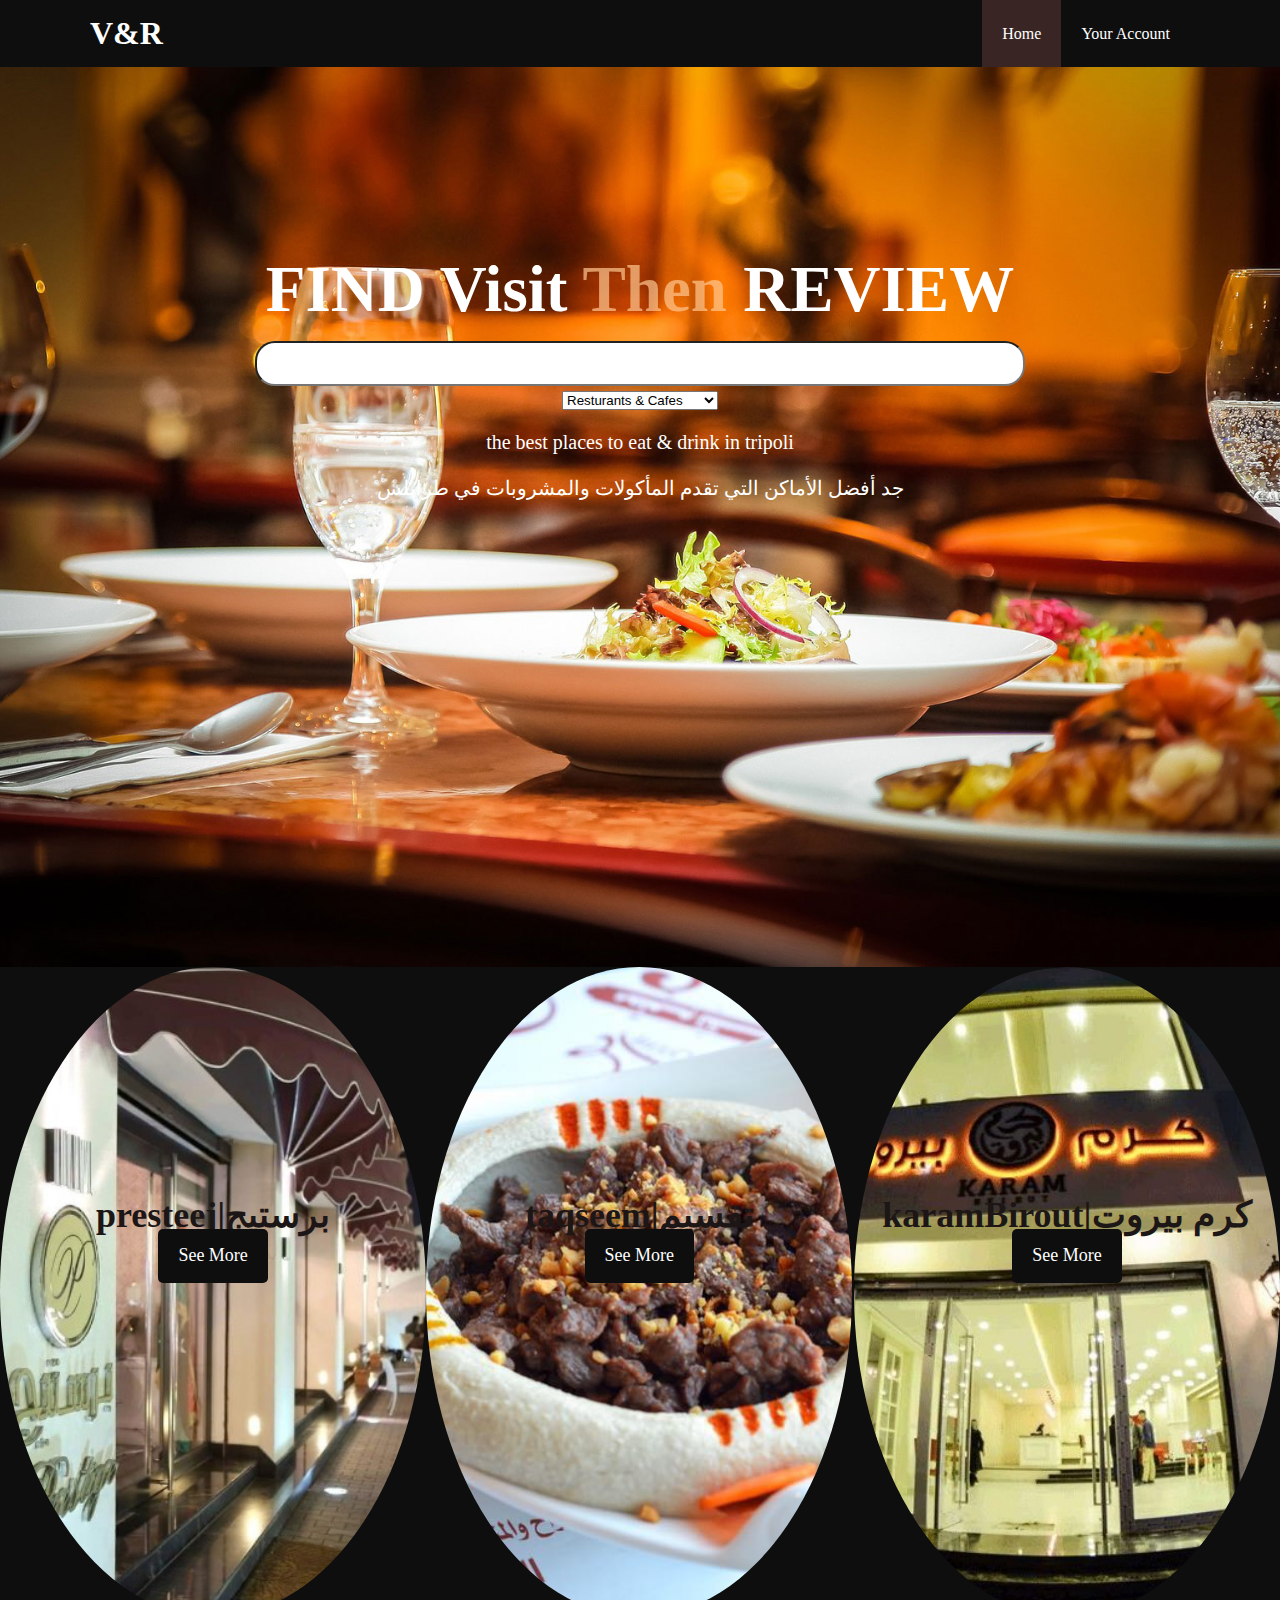
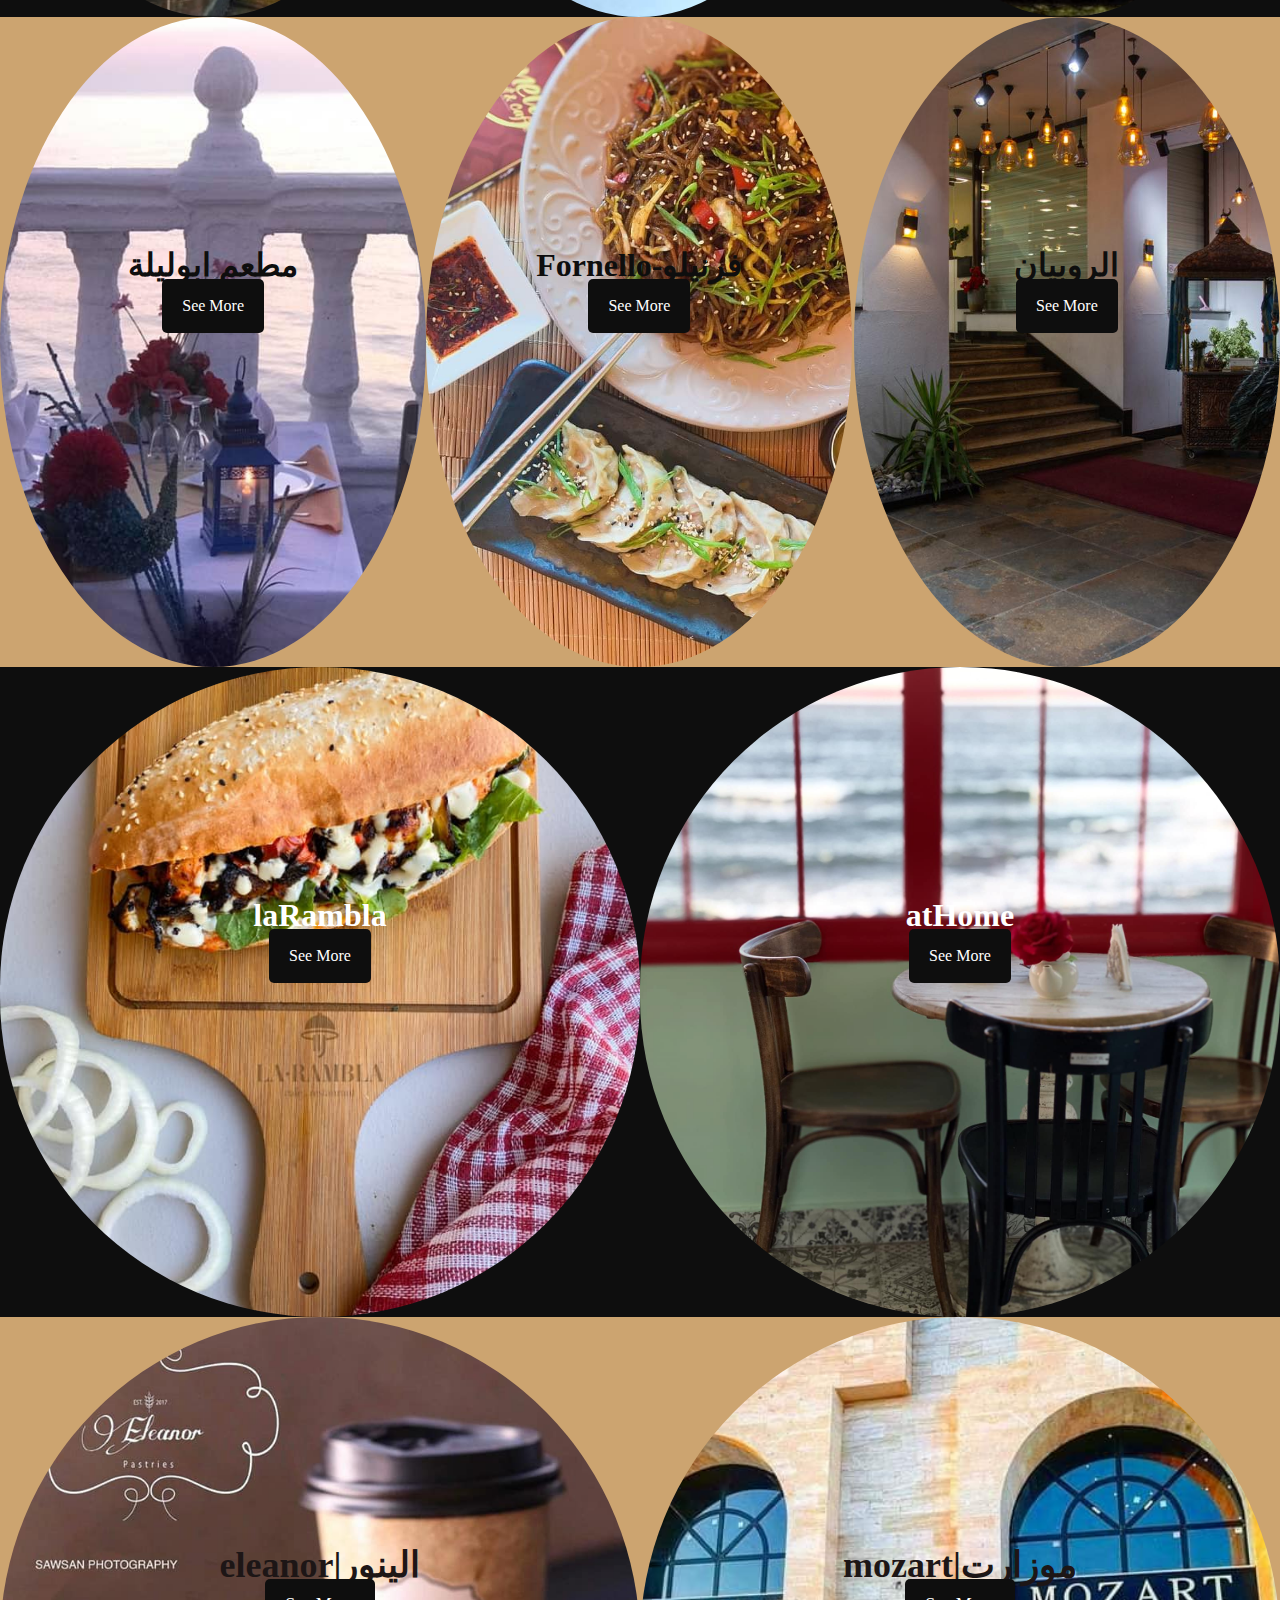
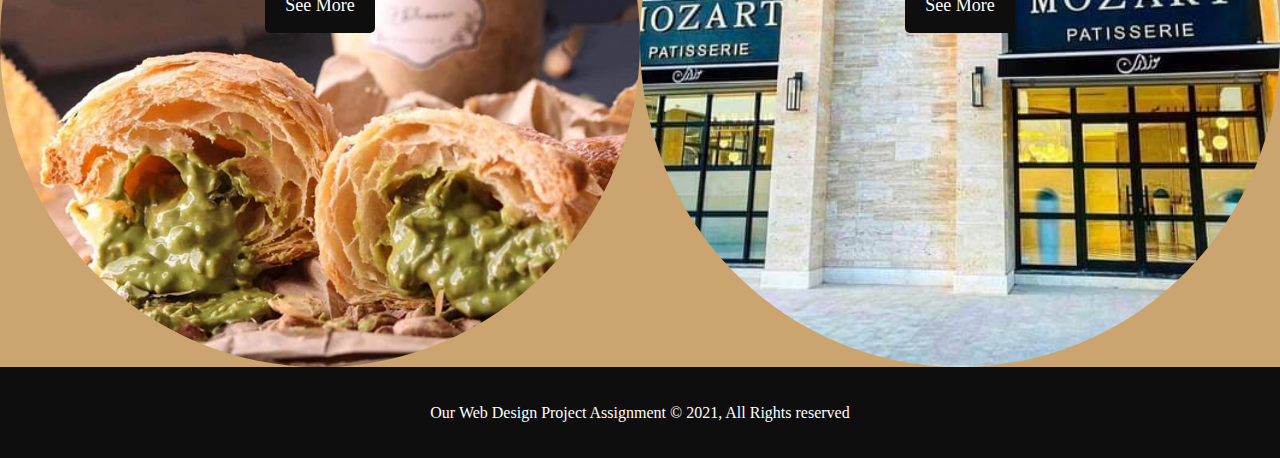
<file: tamplates/index.html>
<!DOCTYPE html>
<html lang="en">
<head>
    <link rel="stylesheet" type="text/css" href="/css/indexStyle.css">
    <link rel="stylesheet" type="text/css" href="/css/mainStyle.css">
    <title>Find, visit & Review</title>
</head>
<body>
    
    <!--* navigation bar *-->
    <nav id="navbar">
        <div class="container">
            <h1 class="logo"><a href="/tamplates/index.html">V&R</a> </h1> 
            <ul>
                <li><a class="current" href="/tamplates/index.html">Home</a></li>
                <li><a href="/tamplates/your_account.html">Your Account</a></li>
            </ul> 
        </div>
    </nav>
    
    <!--* header : showcase *-->
    <header>
        <div id="showcase">
            <div class="container">
                <div class="showcase-content">
                    <h1><a id="h1dark">FIND Visit </a> <a id="h1light">Then</a> <a id="h1dark">REVIEW</a></h1>
                    <input type="text" id="field_id" list="Search" > <br>
                    <select onchange="selectFromOptions (this.value)">
                        <option disabled selected>Resturants & Cafes</option>
                        <option value="presteej.html">presteej-برستيج</option>
                        <option value="taqseem.html">taqseem-تقسيم</option>
                        <option value="karamBirout.html">karamBirout-كرم بيروت</option>
                        <option value="fornello.html">fornello-فرنيلو</option>
                        <option value="abulaila.html">abulaila-ابوليلة</option>
                        <option value="roubian.html">roubian-الروبيان</option>
                        <option value="laRambla.html">larambla-لارمبلا</option>
                        <option value="eleanor.html">eleanor-الينور</option>
                        <option value="atHome.html">at home-ات هوم</option>
                        <option value="mozart.html">mozart-موزارت</option>
                    </select>
                    <!-- <datalist id="Search"> -->
                        <!-- <option disabled selected>Resturants & Cafes</option>
                        <option value="presteej.html">presteej-برستيج</option>
                        <option value="taqseem.html">taqseem-تقسيم</option>
                        <option value="karamBirout.html">karamBirout-كرم بيروت</option>
                        <option value="fornello.html">fornello-فرنيلو</option>
                        <option value="abulaila.html">abulaila-ابوليلة</option>
                        <option value="roubian.html">roubian-الروبيان</option>
                        <option value="laRambla.html">larambla-لارمبلا</option>
                        <option value="eleanor.html">eleanor-الينور</option>
                        <option value="atHome.html">at home-ات هوم</option>
                        <option value="mozart.html">mozart-موزارت</option> -->
                    <!-- </datalist>    -->
               
                    <p>  the best places to eat & drink in tripoli</p>
                    <p class="lead">جد أفضل الأماكن التي تقدم المأكولات والمشروبات في طرابلس</p>
                </div>
            </div>
        </div>
    </header>

     <!--* Resturants Sections *-->
    <div id="resturants-sections">
         <section id="presteej-taqseem-karamBirout" class="presteej%taqseem&karamBirout">
                <div id="presteej" class="presteej">
                    <h1>presteej|برستيج</h1>
                    <a href="/tamplates/presteej.html" class="button">See More</a>
                </div>
                <div id="taqseem" class="taqseem">
                    <h1>taqseem|تقسيم</h1>
                    <a href="/tamplates/taqseem.html" class="button">See More</a>
                </div>
                <div id="karamBirout" class="karamBirout">
                     <h1>karamBirout|كرم بيروت</h1>
                     <a href="/tamplates/karamBirout.html" class="button">See More</a>
                </div>
         </section>
         <section id="abulaila-fornello-roubian" class="abulaila&fornello&roubian">
                <div id="abulaila" class="abulaila">
                   <h1>مطعم ابوليلة</h1>
                   <a href="/tamplates/abulaila.html" class="button">See More</a>
                </div>
                <div id="fornello" class="fornello">
                    <h1>Fornello-فرنيلو</h1>
                    <a href="/tamplates/fornello.html" class="button">See More</a>
                </div>
                <div id="roubian" class="roubian">
                   <h1>الروبيان</h1>
                   <a href="/tamplates/roubian.html" class="button">See More</a>
                </div>   
         </section>
         <section id="atHome-laRambla" class="atHome&laRambla">
                <div id="atHome" class="atHome">
                   <h1>atHome</h1>
                   <a href="/tamplates/atHome.html" class="button">See More</a>
                </div>
                <div id="laRambla" class="laRambla">
                    <h1>laRambla</h1>
                    <a href="/tamplates/laRambla.html" class="button">See More</a>
                </div>
          </section>
          <section id="mozart-eleanor" class="mozart-eleanor">
                <div id="mozart" class="mozart">
                   <h1>mozart|موزارت</h1>
                   <a href="/tamplates/mozart.html" class="button">See More</a>
                </div>
                <div id="eleanor" class="eleanor">
                    <h1>eleanor|الينور</h1>
                    <a href="/tamplates/eleanor.html" class="button">See More</a>
                </div>
          </section> 
    </div>
    

    <!-- <script>
        var fieldInput = document.getElementById("field_id");
        
        fieldInput.addEventListener('keyup', function(e) { if (isKeyboardEvent(e)) { myFunction(); } });
        
        function isKeyboardEvent(e) {
            return (e instanceof KeyboardEvent);
        }
        
        function myFunction() {
        //    the action you want to
        window.location.href = "eleanor.html";
        }
        </script> -->

    <!--* Footer *-->
    <footer id="main-footer">
     <p>Our Web Design Project Assignment &copy; 2021, All Rights reserved</p>
    </footer>

    <!--* JavaScript File Link *-->
    <script src="/js/main.js"></script>
</body>
</html>
</file>
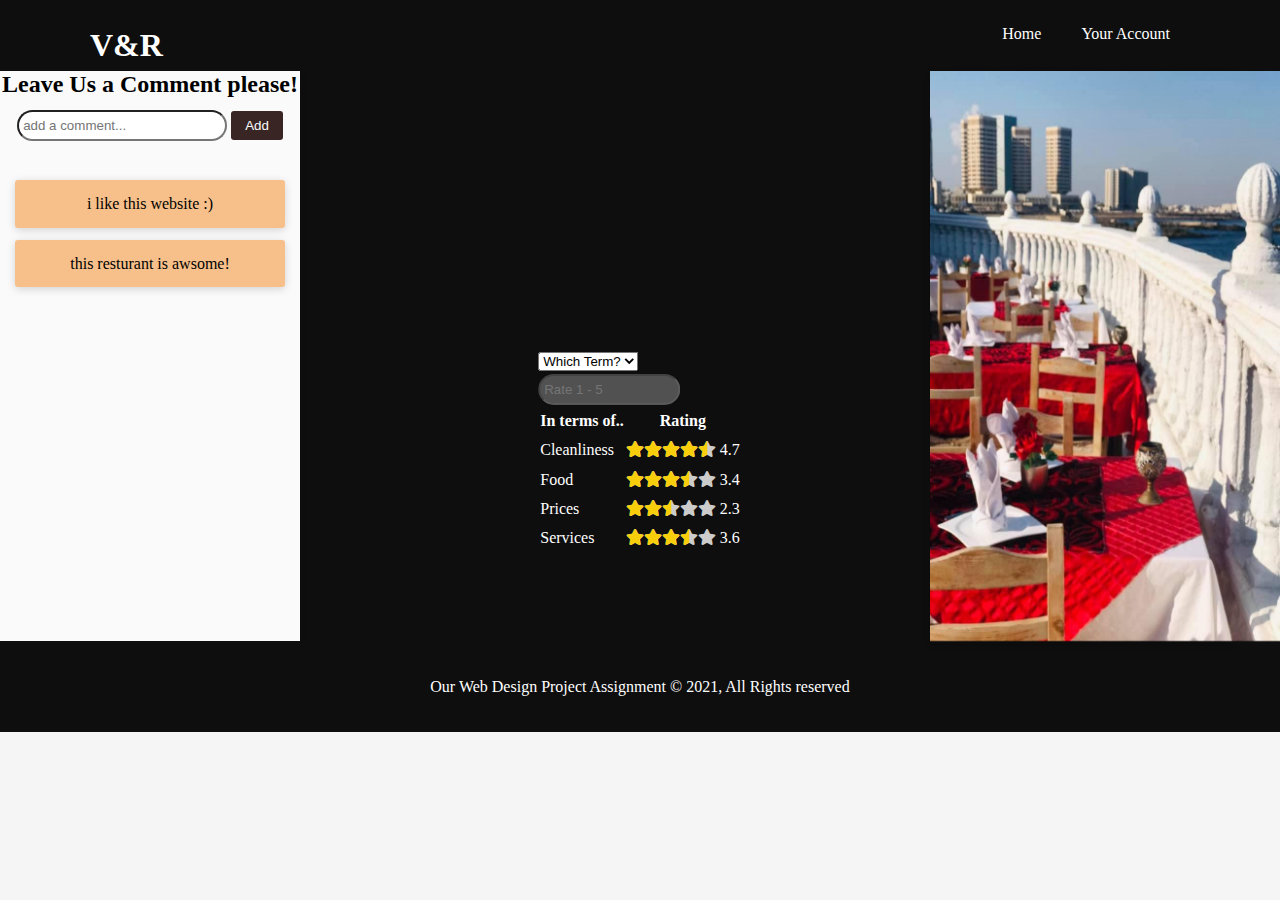
<file: tamplates/abulaila.html>
<!DOCTYPE html>
<html lang="en">
<head>
    <meta charset="UTF-8">
    <meta http-equiv="X-UA-Compatible" content="IE=edge">
    <meta name="viewport" content="width=device-width, initial-scale=1.0">
    <link rel="stylesheet" href="/css/mainStyle.css">
    <link rel="stylesheet" href="/css/flip.css">
    <link rel="stylesheet" href="/css/restaurants.css">
    <link rel="stylesheet" href="/css/styleOFcomments.css">
    <link rel="stylesheet" href="/css/styleOFrating.css">
    <link href="https://use.fontawesome.com/releases/v5.0.8/css/all.css" rel="stylesheet">
    <link rel="stylesheet" href="https://cdn.jsdelivr.net/npm/bootstrap@4.6.0/dist/css/bootstrap.min.css" integrity="sha384-B0vP5xmATw1+K9KRQjQERJvTumQW0nPEzvF6L/Z6nronJ3oUOFUFpCjEUQouq2+l" crossorigin="anonymous">
    <title>Burj abulaila - برج ابوليلة</title>
</head>
<body>
    <nav id="navbar">
        <div class="container">
          <h1 class="logo"><a href="/tamplates/index.html" style="text-decoration: none;">V&R</a> </h1> 
          <ul>
              <li><a href="/tamplates/index.html" style="text-decoration: none;">Home</a></li>
              <li><a href="/tamplates/your_account.html" style="text-decoration: none;">Your Account</a></li>
        </ul> 
        </div>
    </nav>  

   <div id="abulaila-container">

          <section id="abulaila-showcase">
                <div id="aboutabulaila" class="aboutabulaila">
                    <div class="flip-card">
                        <div class="flip-card-inner">
                          <div class="flip-card-front">
                            <img src="../images/abu2.jpg" alt="Avatar" style="width:350px;height:570px;">
                          </div>
                          <div class="flip-card-back">
                            <h1>Burj abulaila - برج ابوليلة</h1> 
                            <p>Lorem ipsum dolor sit amet consectetur adipisicing elit. Nam voluptas tempore exercitationem enim 
                                error reprehenderit, amet atque laborum aperiam nulla dolorem debitis quas qui. Nulla illo sint atque 
                                                        laudantium delectus?</p>
                          </div>
                        </div>
                      </div> 
                </div>
          </section>
          <section id="rating-commentsOfabulaila" class="rating-commentsOfabulaila">
                <div id="ratingabulaila" class="ContainerOfrating">
                  <div class="form-group">
                    <select id="term-select" class="form-control custom-select">
                        <option value="0" disabled selected>Which Term?</option>
                        <option value="Cleanliness">Cleanliness</option>
                        <option value="Food">Food</option>
                        <option value="Prices">Prices</option>
                        <option value="Services">Services</option>
                    </select>
                  </div>
                  <div class="form-group">
                    <input type="number" id="rating-control" class="form-control" step="0.1" max="5" placeholder="Rate 1 - 5" disabled>
                  </div>
                  <table class="table table-striped">
                        <thead>
                          <tr>
                            <th>In terms of..</th>
                            <th>Rating</th>
                          </tr>
                        </thead>
                        <tbody>
                            <tr class="Cleanliness">
                              <td>Cleanliness</td>
                              <td>
                                <div class="stars-outer">
                                  <div class="stars-inner"></div>
                                </div>
                                <span class="number-rating"></span>
                              </td>
                            </tr>
                            <tr class="Food">
                              <td>Food</td>
                              <td>
                                <div class="stars-outer">
                                  <div class="stars-inner"></div>
                                </div>
                                <span class="number-rating"></span>
                              </td>
                            </tr>
                            <tr class="Prices">
                              <td>Prices</td>
                              <td>
                                <div class="stars-outer">
                                  <div class="stars-inner"></div>
                                </div>
                                <span class="number-rating"></span>
                              </td>
                            </tr>
                            <tr class="Services">
                              <td>Services</td>
                              <td>
                                <div class="stars-outer">
                                  <div class="stars-inner"></div>
                                </div>
                                <span class="number-rating"></span>
                              </td>
                            </tr>
                        </tbody>
                  </table>
          </div>

                    <div class="containerOFcomments">
                        <h2>Leave Us a Comment please!</h2>
                          <div class="add-comments">
                              <input id="add" type="text" placeholder="add a comment...">
                              <button id="btn">Add</button>
                          </div>
                          <div class="comments-list">
                              <ul id="list">
                                  <li>i like this website :)</li>
                                  <li>this resturant is awsome!</li>
                              </ul>
                          </div>
                    </div>
          </section>
    </div>


        <!--* Footer *-->
    <footer id="main-footer">
        <p>Our Web Design Project Assignment &copy; 2021, All Rights reserved</p>
    </footer>

    <!--* JavaScript Files Links *-->
    <script src="/js/comments.js"></script>
    <script src="/js/rating.js"></script>
</body>
</html>
</file>
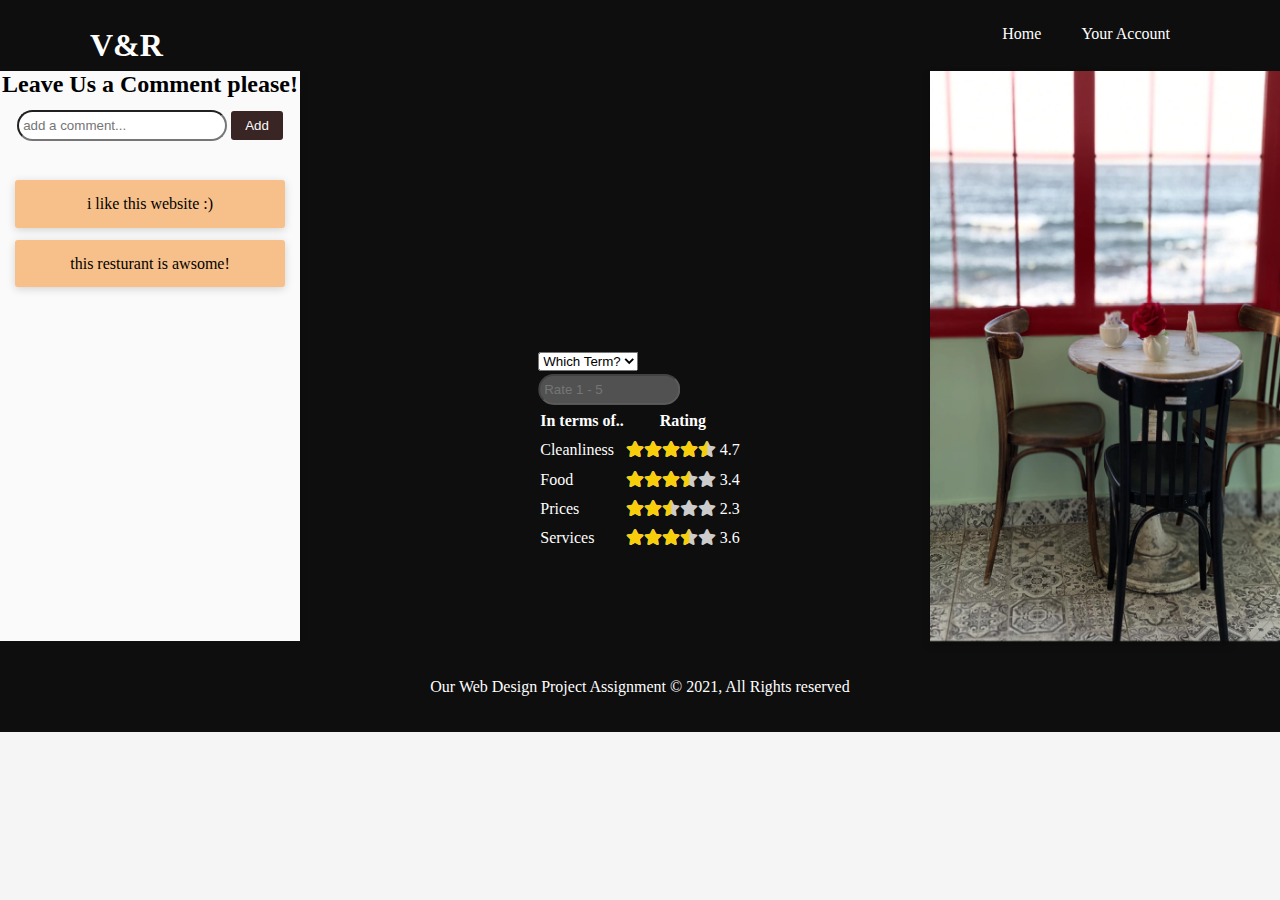
<file: tamplates/atHome.html>
<!DOCTYPE html>
<html lang="en">
<head>
    <meta charset="UTF-8">
    <meta http-equiv="X-UA-Compatible" content="IE=edge">
    <meta name="viewport" content="width=device-width, initial-scale=1.0">
    <link rel="stylesheet" href="/css/mainStyle.css">
    <link rel="stylesheet" href="/css/flip.css">
    <link rel="stylesheet" href="/css/restaurants.css">
    <link rel="stylesheet" href="/css/styleOFcomments.css">
    <link rel="stylesheet" href="/css/styleOFrating.css">
    <link href="https://use.fontawesome.com/releases/v5.0.8/css/all.css" rel="stylesheet">
    <link rel="stylesheet" href="https://cdn.jsdelivr.net/npm/bootstrap@4.6.0/dist/css/bootstrap.min.css" integrity="sha384-B0vP5xmATw1+K9KRQjQERJvTumQW0nPEzvF6L/Z6nronJ3oUOFUFpCjEUQouq2+l" crossorigin="anonymous">
    <title>At Home cafe</title>
</head>
<body>
    <nav id="navbar">
        <div class="container">
            <h1 class="logo"><a href="/tamplates/index.html" style="text-decoration: none;">V&R</a> </h1> 
        <ul>
            <li><a href="/tamplates/index.html" style="text-decoration: none;">Home</a></li>
            <li><a href="/tamplates/your_account.html" style="text-decoration: none;">Your Account</a></li>
        </ul> 
        </div>
    </nav>  

   <div id="atHome-container">

          <section id="atHome-showcase">
                <div id="aboutatHome" class="aboutatHome">
                    <div class="flip-card">
                        <div class="flip-card-inner">
                          <div class="flip-card-front">
                            <img src="../images/at4.jpg " alt="Avatar" style="width:350px;height:570px;">
                          </div>
                          <div class="flip-card-back">
                            <h1>At Home</h1> 
                            <p>Lorem ipsum dolor sit amet consectetur adipisicing elit. Nam voluptas tempore exercitationem enim 
                                error reprehenderit, amet atque laborum aperiam nulla dolorem debitis quas qui. Nulla illo sint atque 
                                                        laudantium delectus?</p>
                          </div>
                        </div>
                      </div> 
                </div>
          </section>
          <section id="rating-commentsOfatHome" class="rating-commentsOfatHome">
                <div id="ratingatHome" class="ContainerOfrating">
                  <div class="form-group">
                    <select id="term-select" class="form-control custom-select">
                        <option value="0" disabled selected>Which Term?</option>
                        <option value="Cleanliness">Cleanliness</option>
                        <option value="Food">Food</option>
                        <option value="Prices">Prices</option>
                        <option value="Services">Services</option>
                    </select>
                  </div>
                  <div class="form-group">
                    <input type="number" id="rating-control" class="form-control" step="0.1" max="5" placeholder="Rate 1 - 5" disabled>
                  </div>
                  <table class="table table-striped">
                        <thead>
                          <tr>
                            <th>In terms of..</th>
                            <th>Rating</th>
                          </tr>
                        </thead>
                        <tbody>
                            <tr class="Cleanliness">
                              <td>Cleanliness</td>
                              <td>
                                <div class="stars-outer">
                                  <div class="stars-inner"></div>
                                </div>
                                <span class="number-rating"></span>
                              </td>
                            </tr>
                            <tr class="Food">
                              <td>Food</td>
                              <td>
                                <div class="stars-outer">
                                  <div class="stars-inner"></div>
                                </div>
                                <span class="number-rating"></span>
                              </td>
                            </tr>
                            <tr class="Prices">
                              <td>Prices</td>
                              <td>
                                <div class="stars-outer">
                                  <div class="stars-inner"></div>
                                </div>
                                <span class="number-rating"></span>
                              </td>
                            </tr>
                            <tr class="Services">
                              <td>Services</td>
                              <td>
                                <div class="stars-outer">
                                  <div class="stars-inner"></div>
                                </div>
                                <span class="number-rating"></span>
                              </td>
                            </tr>
                        </tbody>
                  </table>
          </div>

                <div class="containerOFcomments">
                  <h2>Leave Us a Comment please!</h2>
                    <div class="add-comments">
                        <input id="add" type="text" placeholder="add a comment...">
                        <button id="btn">Add</button>
                    </div>
                    <div class="comments-list">
                        <ul id="list">
                            <li>i like this website :)</li>
                            <li>this resturant is awsome!</li>
                        </ul>
                    </div>
        </section>
    </div>


    <!--* Footer *-->
    <footer id="main-footer">
      <p>Our Web Design Project Assignment &copy; 2021, All Rights reserved</p>
    </footer>

       <!--* JavaScript Files Links *-->
       <script src="/js/comments.js"></script>
       <script src="/js/rating.js"></script>
</body>
</html>
</file>
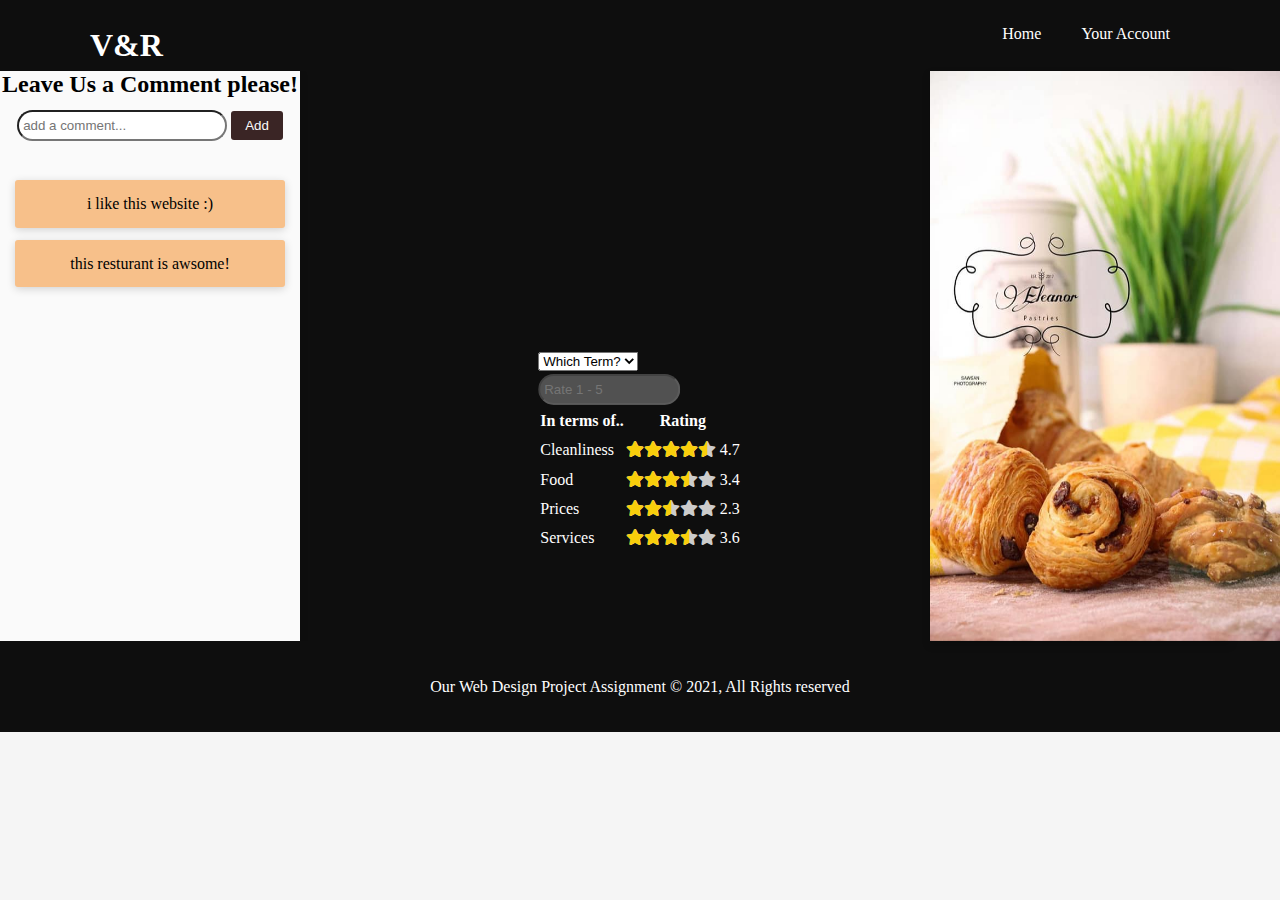
<file: tamplates/eleanor.html>
<!DOCTYPE html>
<html lang="en">
<head>
    <meta charset="UTF-8">
    <meta http-equiv="X-UA-Compatible" content="IE=edge">
    <meta name="viewport" content="width=device-width, initial-scale=1.0">
    <link rel="stylesheet" href="/css/mainStyle.css">
    <link rel="stylesheet" href="/css/flip.css">
    <link rel="stylesheet" href="/css/restaurants.css">
    <link rel="stylesheet" href="/css/styleOFcomments.css">
    <link rel="stylesheet" href="/css/styleOFrating.css">
    <link href="https://use.fontawesome.com/releases/v5.0.8/css/all.css" rel="stylesheet">
    <link rel="stylesheet" href="https://cdn.jsdelivr.net/npm/bootstrap@4.6.0/dist/css/bootstrap.min.css" integrity="sha384-B0vP5xmATw1+K9KRQjQERJvTumQW0nPEzvF6L/Z6nronJ3oUOFUFpCjEUQouq2+l" crossorigin="anonymous">
    <title>Eleanor-الينور</title>
</head>
<body>
    <nav id="navbar">
        <div class="container">
          <h1 class="logo"><a href="/tamplates/index.html" style="text-decoration: none;">V&R</a> </h1> 
          <ul>
              <li><a href="/tamplates/index.html" style="text-decoration: none;">Home</a></li>
              <li><a href="/tamplates/your_account.html" style="text-decoration: none;">Your Account</a></li>
        </ul> 
        </div>
    </nav>  

   <div id="eleanor-container">

          <section id="eleanor-showcase">
              <div id="aboutEleanor" class="aboutEleanor">
                  <div class="flip-card">
                      <div class="flip-card-inner">
                        <div class="flip-card-front">
                          <img src="../images/ele2.jpg" alt="Avatar" style="width:350px;height:570px;">
                        </div>
                        <div class="flip-card-back">
                          <h1>Eleanor - الينور</h1> 
                          <p>Lorem ipsum dolor sit amet consectetur adipisicing elit. Nam voluptas tempore exercitationem enim 
                              error reprehenderit, amet atque laborum aperiam nulla dolorem debitis quas qui. Nulla illo sint atque 
                                                      laudantium delectus?</p>
                        </div>
                      </div>
                    </div> 
              </div>
          </section>
          <section id="rating-commentsOfeleanor" class="rating-commentsOfeleanor">
                <div id="ratingeleanor" class="ContainerOfrating">
                  <div class="form-group">
                    <select id="term-select" class="form-control custom-select">
                        <option value="0" disabled selected>Which Term?</option>
                        <option value="Cleanliness">Cleanliness</option>
                        <option value="Food">Food</option>
                        <option value="Prices">Prices</option>
                        <option value="Services">Services</option>
                    </select>
                  </div>
                  <div class="form-group">
                    <input type="number" id="rating-control" class="form-control" step="0.1" max="5" placeholder="Rate 1 - 5" disabled>
                  </div>
                  <table class="table table-striped">
                        <thead>
                          <tr>
                            <th>In terms of..</th>
                            <th>Rating</th>
                          </tr>
                        </thead>
                        <tbody>
                            <tr class="Cleanliness">
                              <td>Cleanliness</td>
                              <td>
                                <div class="stars-outer">
                                  <div class="stars-inner"></div>
                                </div>
                                <span class="number-rating"></span>
                              </td>
                            </tr>
                            <tr class="Food">
                              <td>Food</td>
                              <td>
                                <div class="stars-outer">
                                  <div class="stars-inner"></div>
                                </div>
                                <span class="number-rating"></span>
                              </td>
                            </tr>
                            <tr class="Prices">
                              <td>Prices</td>
                              <td>
                                <div class="stars-outer">
                                  <div class="stars-inner"></div>
                                </div>
                                <span class="number-rating"></span>
                              </td>
                            </tr>
                            <tr class="Services">
                              <td>Services</td>
                              <td>
                                <div class="stars-outer">
                                  <div class="stars-inner"></div>
                                </div>
                                <span class="number-rating"></span>
                              </td>
                            </tr>
                        </tbody>
                  </table>
          </div>

                <div class="containerOFcomments">
                  <h2>Leave Us a Comment please!</h2>
                    <div class="add-comments">
                        <input id="add" type="text" placeholder="add a comment...">
                        <button id="btn">Add</button>
                    </div>
                    <div class="comments-list">
                        <ul id="list">
                            <li>i like this website :)</li>
                            <li>this resturant is awsome!</li>
                        </ul>
                    </div>
        </section>
    </div>


    <!--* Footer *-->
    <footer id="main-footer">
      <p>Our Web Design Project Assignment &copy; 2021, All Rights reserved</p>
    </footer>

    <!--* JavaScript Files Links *-->
       <script src="/js/rating.js"></script>
       <script src="/js/comments.js"></script>
</body>
</html>
</file>
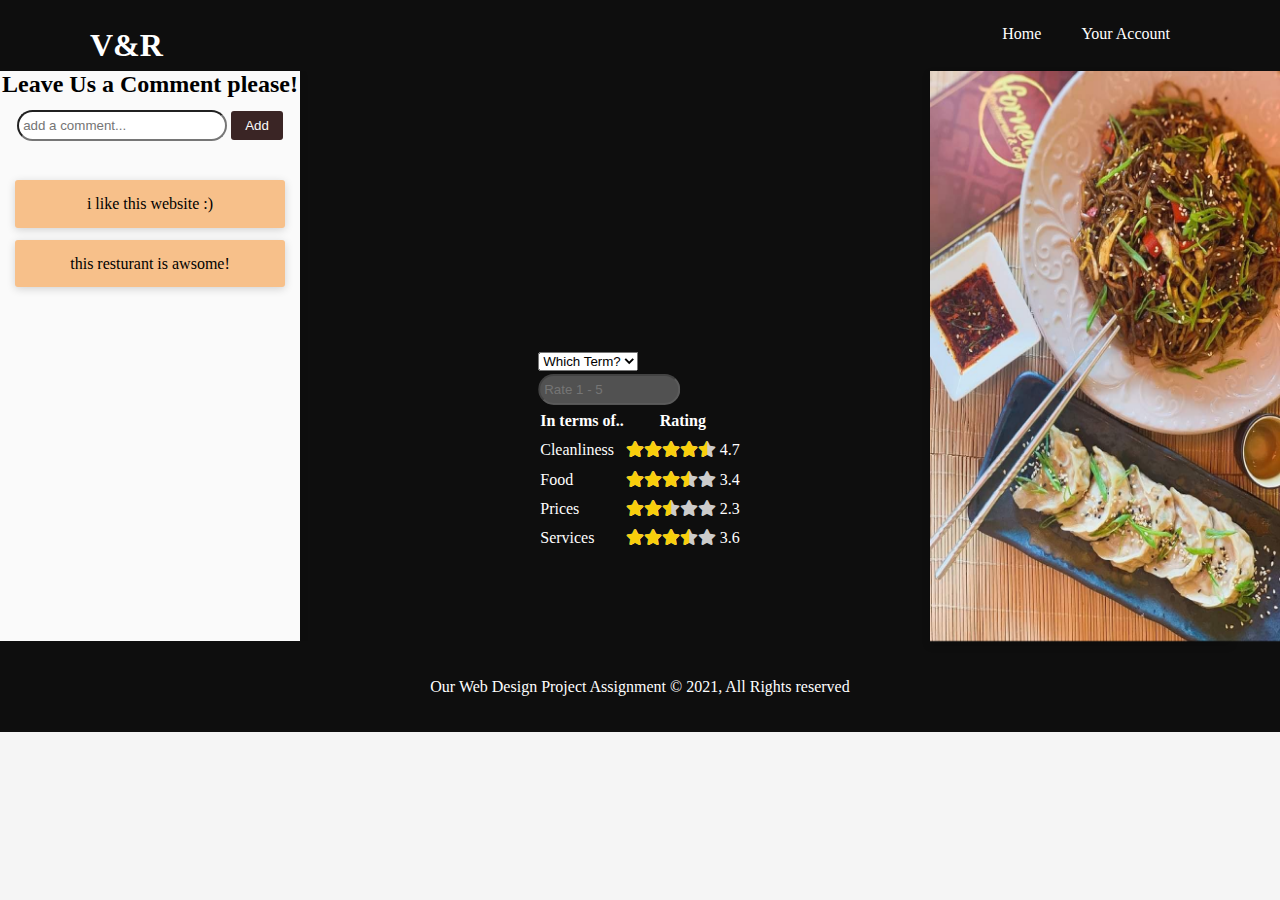
<file: tamplates/fornello.html>
<!DOCTYPE html>
<html lang="en">
<head>
    <meta charset="UTF-8">
    <meta http-equiv="X-UA-Compatible" content="IE=edge">
    <meta name="viewport" content="width=device-width, initial-scale=1.0">
    <link rel="stylesheet" href="/css/mainStyle.css">
    <link rel="stylesheet" href="/css/flip.css">
    <link rel="stylesheet" href="/css/restaurants.css">
    <link rel="stylesheet" href="/css/styleOFcomments.css">
    <link rel="stylesheet" href="/css/styleOFrating.css">
    <link href="https://use.fontawesome.com/releases/v5.0.8/css/all.css" rel="stylesheet">
    <link rel="stylesheet" href="https://cdn.jsdelivr.net/npm/bootstrap@4.6.0/dist/css/bootstrap.min.css" integrity="sha384-B0vP5xmATw1+K9KRQjQERJvTumQW0nPEzvF6L/Z6nronJ3oUOFUFpCjEUQouq2+l" crossorigin="anonymous">
    <title>Fornello - فرنيلو</title>
</head>
<body>
    <nav id="navbar">
        <div class="container">
          <h1 class="logo"><a href="/tamplates/index.html" style="text-decoration: none;">V&R</a> </h1> 
          <ul>
              <li><a href="/tamplates/index.html" style="text-decoration: none;">Home</a></li>
              <li><a href="/tamplates/your_account.html" style="text-decoration: none;">Your Account</a></li>
        </ul> 
        </div>
    </nav>  

   <div id="fornello-container">

          <section id="fornello-showcase">
              <div id="aboutfornello" class="aboutfornello">
                  <div class="flip-card">
                      <div class="flip-card-inner">
                        <div class="flip-card-front">
                          <img src="../images/frn1.jpg" alt="Avatar" style="width:350px;height:570px;">
                        </div>
                        <div class="flip-card-back">
                          <h1>Fornello - فرنيلو</h1> 
                          <p>Lorem ipsum dolor sit amet consectetur adipisicing elit. Nam voluptas tempore exercitationem enim 
                              error reprehenderit, amet atque laborum aperiam nulla dolorem debitis quas qui. Nulla illo sint atque 
                                                      laudantium delectus?</p>
                        </div>
                      </div>
                    </div> 
              </div>
          </section>
          <section id="rating-commentsOffornello" class="rating-commentsOffornello">
              <div id="ratingfornello" class="ContainerOfrating">
                <div class="form-group">
                  <select id="term-select" class="form-control custom-select">
                      <option value="0" disabled selected>Which Term?</option>
                      <option value="Cleanliness">Cleanliness</option>
                      <option value="Food">Food</option>
                      <option value="Prices">Prices</option>
                      <option value="Services">Services</option>
                  </select>
                </div>
                <div class="form-group">
                  <input type="number" id="rating-control" class="form-control" step="0.1" max="5" placeholder="Rate 1 - 5" disabled>
                </div>
                <table class="table table-striped">
                      <thead>
                        <tr>
                          <th>In terms of..</th>
                          <th>Rating</th>
                        </tr>
                      </thead>
                      <tbody>
                          <tr class="Cleanliness">
                            <td>Cleanliness</td>
                            <td>
                              <div class="stars-outer">
                                <div class="stars-inner"></div>
                              </div>
                              <span class="number-rating"></span>
                            </td>
                          </tr>
                          <tr class="Food">
                            <td>Food</td>
                            <td>
                              <div class="stars-outer">
                                <div class="stars-inner"></div>
                              </div>
                              <span class="number-rating"></span>
                            </td>
                          </tr>
                          <tr class="Prices">
                            <td>Prices</td>
                            <td>
                              <div class="stars-outer">
                                <div class="stars-inner"></div>
                              </div>
                              <span class="number-rating"></span>
                            </td>
                          </tr>
                          <tr class="Services">
                            <td>Services</td>
                            <td>
                              <div class="stars-outer">
                                <div class="stars-inner"></div>
                              </div>
                              <span class="number-rating"></span>
                            </td>
                          </tr>
                      </tbody>
                </table>
        </div>

            <div class="containerOFcomments">
              <h2>Leave Us a Comment please!</h2>
                <div class="add-comments">
                    <input id="add" type="text" placeholder="add a comment...">
                    <button id="btn">Add</button>
                </div>
                <div class="comments-list">
                    <ul id="list">
                        <li>i like this website :)</li>
                        <li>this resturant is awsome!</li>
                    </ul>
                </div>
        </section>
    </div>


    <!--* Footer *-->
    <footer id="main-footer">
      <p>Our Web Design Project Assignment &copy; 2021, All Rights reserved</p>
    </footer>

    <!--* JavaScript Files Links *-->
    <script src="/js/comments.js"></script>
    <script src="/js/rating.js"></script>
</body>
</html>
</file>
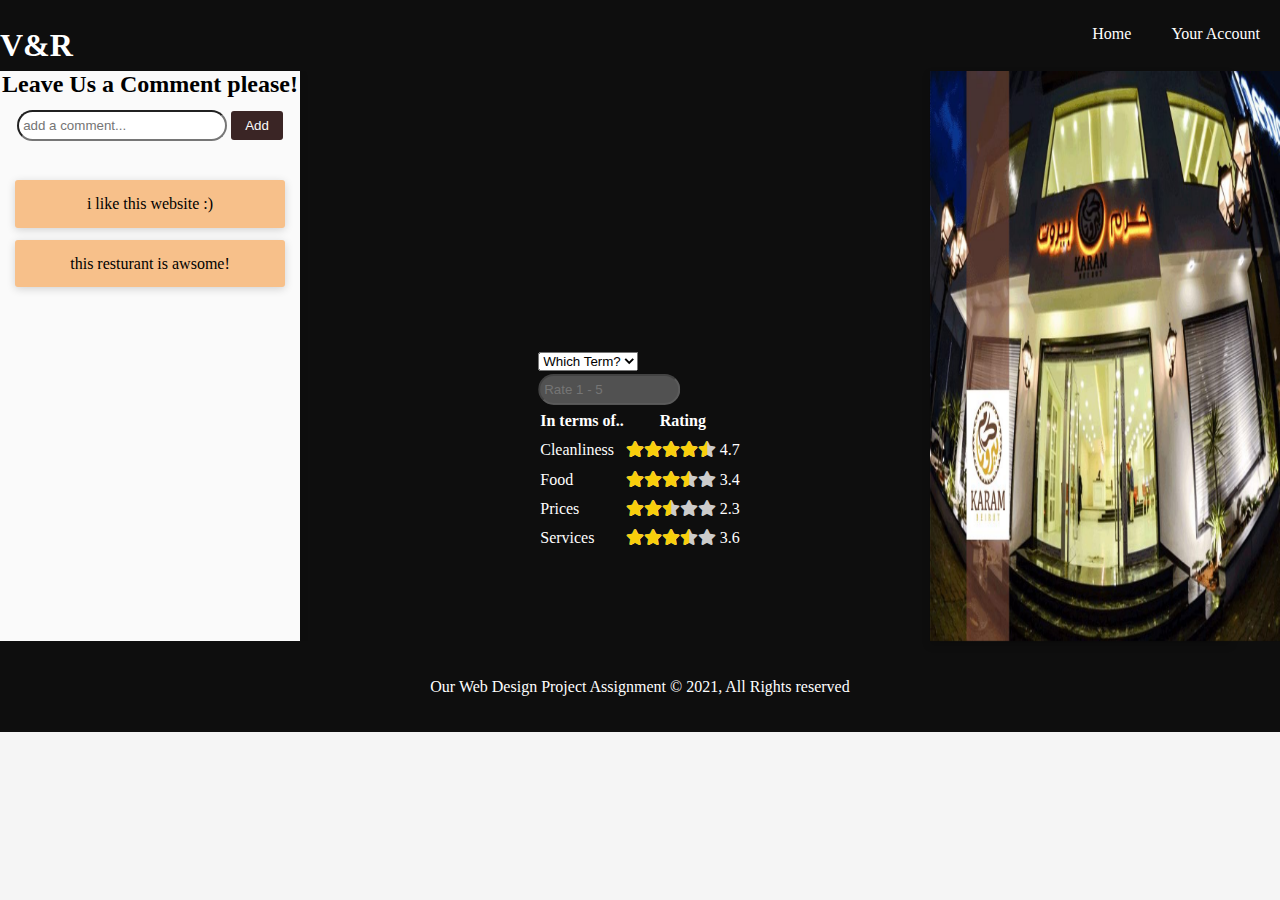
<file: tamplates/karamBirout.html>
<!DOCTYPE html>
<html lang="en">
<head>
    <meta charset="UTF-8">
    <meta http-equiv="X-UA-Compatible" content="IE=edge">
    <meta name="viewport" content="width=device-width, initial-scale=1.0">
    <link rel="stylesheet" href="/css/mainStyle.css">
    <link rel="stylesheet" href="/css/flip.css">
    <link rel="stylesheet" href="/css/restaurants.css">
    <link rel="stylesheet" href="/css/styleOFcomments.css">
    <link rel="stylesheet" href="/css/styleOFrating.css">
    <link href="https://use.fontawesome.com/releases/v5.0.8/css/all.css" rel="stylesheet">
    <link rel="stylesheet" href="https://cdn.jsdelivr.net/npm/bootstrap@4.6.0/dist/css/bootstrap.min.css" integrity="sha384-B0vP5xmATw1+K9KRQjQERJvTumQW0nPEzvF6L/Z6nronJ3oUOFUFpCjEUQouq2+l" crossorigin="anonymous">
    <title>Karam Birout - كرم بيروت</title>
</head>
<body>
    <nav id="navbar">
      <h1 class="logo"><a href="/tamplates/index.html" style="text-decoration: none;">V&R</a> </h1> 
      <ul>
          <li><a href="/tamplates/index.html" style="text-decoration: none;">Home</a></li>
          <li><a href="/tamplates/your_account.html" style="text-decoration: none;">Your Account</a></li>
        </ul> 
        </div>
    </nav>  

   <div id="karamBirout-container">

          <section id="karamBirout-showcase">
              <div id="aboutkaramBirout" class="aboutkaramBirout">
                  <div class="flip-card">
                      <div class="flip-card-inner">
                        <div class="flip-card-front">
                          <img src="../images/ka.jpg" alt="Avatar" style="width:350px;height:570px;">
                        </div>
                        <div class="flip-card-back">
                          <h1>Karam Birout - كرم بيروت</h1> 
                          <p>Lorem ipsum dolor sit amet consectetur adipisicing elit. Nam voluptas tempore exercitationem enim 
                              error reprehenderit, amet atque laborum aperiam nulla dolorem debitis quas qui. Nulla illo sint atque 
                                                      laudantium delectus?</p>
                        </div>
                      </div>
                    </div> 
              </div>
          </section>
          <section id="rating-commentsOfkaramBirout" class="rating-commentsOfkaramBirout">
              <div id="ratingkaramBirout" class="ContainerOfrating">
                <div class="form-group">
                  <select id="term-select" class="form-control custom-select">
                      <option value="0" disabled selected>Which Term?</option>
                      <option value="Cleanliness">Cleanliness</option>
                      <option value="Food">Food</option>
                      <option value="Prices">Prices</option>
                      <option value="Services">Services</option>
                  </select>
                </div>
                <div class="form-group">
                  <input type="number" id="rating-control" class="form-control" step="0.1" max="5" placeholder="Rate 1 - 5" disabled>
                </div>
                <table class="table table-striped">
                      <thead>
                        <tr>
                          <th>In terms of..</th>
                          <th>Rating</th>
                        </tr>
                      </thead>
                      <tbody>
                          <tr class="Cleanliness">
                            <td>Cleanliness</td>
                            <td>
                              <div class="stars-outer">
                                <div class="stars-inner"></div>
                              </div>
                              <span class="number-rating"></span>
                            </td>
                          </tr>
                          <tr class="Food">
                            <td>Food</td>
                            <td>
                              <div class="stars-outer">
                                <div class="stars-inner"></div>
                              </div>
                              <span class="number-rating"></span>
                            </td>
                          </tr>
                          <tr class="Prices">
                            <td>Prices</td>
                            <td>
                              <div class="stars-outer">
                                <div class="stars-inner"></div>
                              </div>
                              <span class="number-rating"></span>
                            </td>
                          </tr>
                          <tr class="Services">
                            <td>Services</td>
                            <td>
                              <div class="stars-outer">
                                <div class="stars-inner"></div>
                              </div>
                              <span class="number-rating"></span>
                            </td>
                          </tr>
                      </tbody>
                </table>
        </div>
            <div class="containerOFcomments">
              <h2>Leave Us a Comment please!</h2>
                <div class="add-comments">
                    <input id="add" type="text" placeholder="add a comment...">
                    <button id="btn">Add</button>
                </div>
                <div class="comments-list">
                    <ul id="list">
                        <li>i like this website :)</li>
                        <li>this resturant is awsome!</li>
                    </ul>
                </div>
        </section>
    </div>


    <!--* Footer *-->
    <footer id="main-footer">
      <p>Our Web Design Project Assignment &copy; 2021, All Rights reserved</p>
    </footer>

    <!--* JavaScript Files Links *-->
    <script src="/js/comments.js"></script>
    <script src="/js/rating.js"></script>
</body>
</html>
</file>
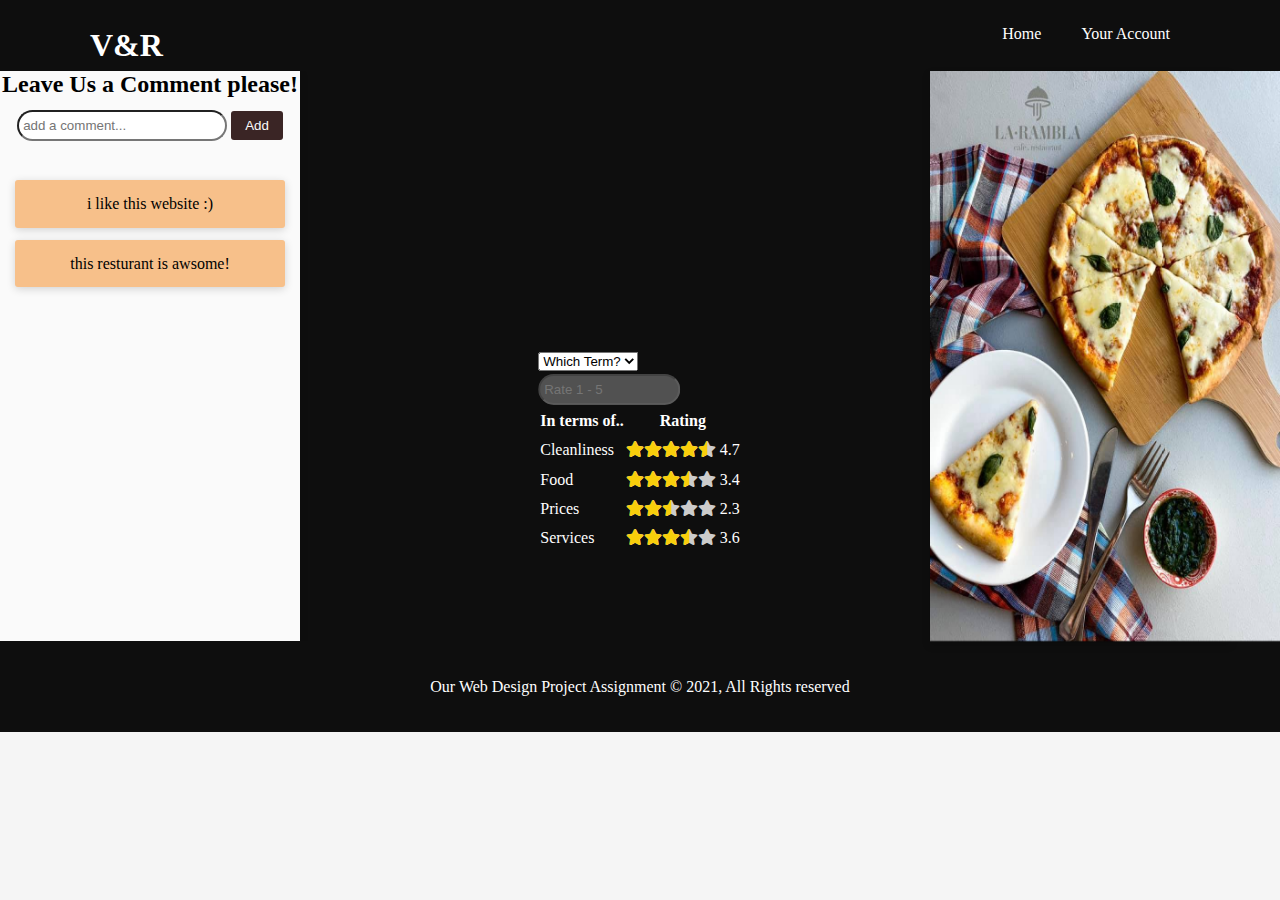
<file: tamplates/laRambla.html>
<!DOCTYPE html>
<html lang="en">
<head>
    <meta charset="UTF-8">
    <meta http-equiv="X-UA-Compatible" content="IE=edge">
    <meta name="viewport" content="width=device-width, initial-scale=1.0">
    <link rel="stylesheet" href="/css/mainStyle.css">
    <link rel="stylesheet" href="/css/flip.css">
    <link rel="stylesheet" href="/css/restaurants.css">
    <link rel="stylesheet" href="/css/styleOFcomments.css">
    <link rel="stylesheet" href="/css/styleOFrating.css">
    <link href="https://use.fontawesome.com/releases/v5.0.8/css/all.css" rel="stylesheet">
    <link rel="stylesheet" href="https://cdn.jsdelivr.net/npm/bootstrap@4.6.0/dist/css/bootstrap.min.css" integrity="sha384-B0vP5xmATw1+K9KRQjQERJvTumQW0nPEzvF6L/Z6nronJ3oUOFUFpCjEUQouq2+l" crossorigin="anonymous">
    <title>La Rambla - لارمبلا</title>
</head>
<body>
    <nav id="navbar">
        <div class="container">
          <h1 class="logo"><a href="/tamplates/index.html" style="text-decoration: none;">V&R</a> </h1> 
          <ul>
              <li><a href="/tamplates/index.html" style="text-decoration: none;">Home</a></li>
              <li><a href="/tamplates/your_account.html" style="text-decoration: none;">Your Account</a></li>
        </ul> 
        </div>
    </nav>  

   <div id="laRambla-container">

          <section id="laRambla-showcase">
              <div id="aboutlaRambla" class="aboutlaRambla">
                  <div class="flip-card">
                      <div class="flip-card-inner">
                        <div class="flip-card-front">
                          <img src="../images/la1.jpg " alt="Avatar" style="width:350px;height:570px;">
                        </div>
                        <div class="flip-card-back">
                          <h1>La Rambla - لارمبلا</h1> 
                          <p>Lorem ipsum dolor sit amet consectetur adipisicing elit. Nam voluptas tempore exercitationem enim 
                              error reprehenderit, amet atque laborum aperiam nulla dolorem debitis quas qui. Nulla illo sint atque 
                                                      laudantium delectus?</p>
                        </div>
                      </div>
                    </div> 
              </div>
          </section>
          <section id="rating-commentsOflaRambla" class="rating-commentsOflaRambla">
              <div id="ratinglaRambla" class="ContainerOfrating">
                <div class="form-group">
                  <select id="term-select" class="form-control custom-select">
                      <option value="0" disabled selected>Which Term?</option>
                      <option value="Cleanliness">Cleanliness</option>
                      <option value="Food">Food</option>
                      <option value="Prices">Prices</option>
                      <option value="Services">Services</option>
                  </select>
                </div>
                <div class="form-group">
                  <input type="number" id="rating-control" class="form-control" step="0.1" max="5" placeholder="Rate 1 - 5" disabled>
                </div>
                <table class="table table-striped">
                      <thead>
                        <tr>
                          <th>In terms of..</th>
                          <th>Rating</th>
                        </tr>
                      </thead>
                      <tbody>
                          <tr class="Cleanliness">
                            <td>Cleanliness</td>
                            <td>
                              <div class="stars-outer">
                                <div class="stars-inner"></div>
                              </div>
                              <span class="number-rating"></span>
                            </td>
                          </tr>
                          <tr class="Food">
                            <td>Food</td>
                            <td>
                              <div class="stars-outer">
                                <div class="stars-inner"></div>
                              </div>
                              <span class="number-rating"></span>
                            </td>
                          </tr>
                          <tr class="Prices">
                            <td>Prices</td>
                            <td>
                              <div class="stars-outer">
                                <div class="stars-inner"></div>
                              </div>
                              <span class="number-rating"></span>
                            </td>
                          </tr>
                          <tr class="Services">
                            <td>Services</td>
                            <td>
                              <div class="stars-outer">
                                <div class="stars-inner"></div>
                              </div>
                              <span class="number-rating"></span>
                            </td>
                          </tr>
                      </tbody>
                </table>
        </div>

            <div class="containerOFcomments">
              <h2>Leave Us a Comment please!</h2>
                <div class="add-comments">
                    <input id="add" type="text" placeholder="add a comment...">
                    <button id="btn">Add</button>
                </div>
                <div class="comments-list">
                    <ul id="list">
                        <li>i like this website :)</li>
                        <li>this resturant is awsome!</li>
                    </ul>
                </div>
        </section>
    </div>


        <!--* Footer *-->
    <footer id="main-footer">
         <p>Our Web Design Project Assignment &copy; 2021, All Rights reserved</p>
    </footer>

    <!--* JavaScript Files Links *-->
    <script src="/js/comments.js"></script>
    <script src="/js/rating.js"></script>
</body>
</html>
</file>
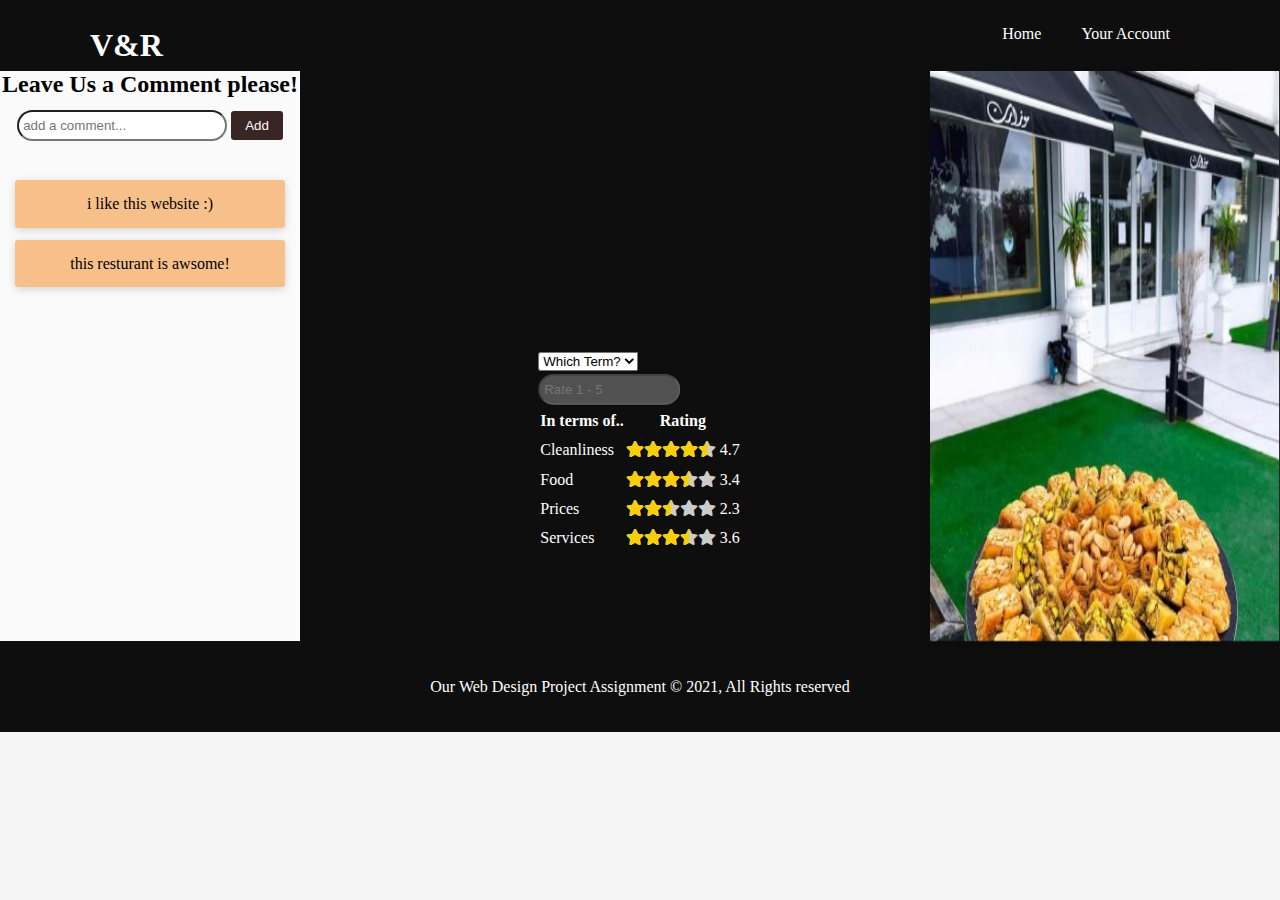
<file: tamplates/mozart.html>
<!DOCTYPE html>
<html lang="en">
<head>
    <meta charset="UTF-8">
    <meta http-equiv="X-UA-Compatible" content="IE=edge">
    <meta name="viewport" content="width=device-width, initial-scale=1.0">
    <link rel="stylesheet" href="/css/mainStyle.css">
    <link rel="stylesheet" href="/css/flip.css">
    <link rel="stylesheet" href="/css/restaurants.css">
    <link rel="stylesheet" href="/css/styleOFcomments.css">
    <link rel="stylesheet" href="/css/styleOFrating.css">
    <link href="https://use.fontawesome.com/releases/v5.0.8/css/all.css" rel="stylesheet">
    <link rel="stylesheet" href="https://cdn.jsdelivr.net/npm/bootstrap@4.6.0/dist/css/bootstrap.min.css" integrity="sha384-B0vP5xmATw1+K9KRQjQERJvTumQW0nPEzvF6L/Z6nronJ3oUOFUFpCjEUQouq2+l" crossorigin="anonymous">
    <title>Mozart - موزارت</title>
</head>
<body>
    <nav id="navbar">
        <div class="container">
          <h1 class="logo"><a href="/tamplates/index.html" style="text-decoration: none;">V&R</a> </h1> 
          <ul>
              <li><a href="/tamplates/index.html" style="text-decoration: none;">Home</a></li>
              <li><a href="/tamplates/your_account.html" style="text-decoration: none;">Your Account</a></li>
        </ul> 
        </div>
    </nav>  

   <div id="mozart-container">

          <section id="mozart-showcase">
              <div id="aboutmozart" class="aboutmozart">
                  <div class="flip-card">
                      <div class="flip-card-inner">
                        <div class="flip-card-front">
                          <img src="../images/moz3.jpg" alt="Avatar" style="width:350px;height:570px;">
                        </div>
                        <div class="flip-card-back">
                          <h1>mozart - موزارت</h1> 
                          <p>Lorem ipsum dolor sit amet consectetur adipisicing elit. Nam voluptas tempore exercitationem enim 
                              error reprehenderit, amet atque laborum aperiam nulla dolorem debitis quas qui. Nulla illo sint atque 
                                                      laudantium delectus?</p>
                        </div>
                      </div>
                    </div> 
              </div>
          </section>
          <section id="rating-commentsOfmozart" class="rating-commentsOfmozart">
              <div id="ratingmozart" class="ContainerOfrating">
                <div class="form-group">
                  <select id="term-select" class="form-control custom-select">
                      <option value="0" disabled selected>Which Term?</option>
                      <option value="Cleanliness">Cleanliness</option>
                      <option value="Food">Food</option>
                      <option value="Prices">Prices</option>
                      <option value="Services">Services</option>
                  </select>
                </div>
                <div class="form-group">
                  <input type="number" id="rating-control" class="form-control" step="0.1" max="5" placeholder="Rate 1 - 5" disabled>
                </div>
                <table class="table table-striped">
                      <thead>
                        <tr>
                          <th>In terms of..</th>
                          <th>Rating</th>
                        </tr>
                      </thead>
                      <tbody>
                          <tr class="Cleanliness">
                            <td>Cleanliness</td>
                            <td>
                              <div class="stars-outer">
                                <div class="stars-inner"></div>
                              </div>
                              <span class="number-rating"></span>
                            </td>
                          </tr>
                          <tr class="Food">
                            <td>Food</td>
                            <td>
                              <div class="stars-outer">
                                <div class="stars-inner"></div>
                              </div>
                              <span class="number-rating"></span>
                            </td>
                          </tr>
                          <tr class="Prices">
                            <td>Prices</td>
                            <td>
                              <div class="stars-outer">
                                <div class="stars-inner"></div>
                              </div>
                              <span class="number-rating"></span>
                            </td>
                          </tr>
                          <tr class="Services">
                            <td>Services</td>
                            <td>
                              <div class="stars-outer">
                                <div class="stars-inner"></div>
                              </div>
                              <span class="number-rating"></span>
                            </td>
                          </tr>
                      </tbody>
                </table>
        </div>

            <div class="containerOFcomments">
              <h2>Leave Us a Comment please!</h2>
                <div class="add-comments">
                    <input id="add" type="text" placeholder="add a comment...">
                    <button id="btn">Add</button>
                </div>
                <div class="comments-list">
                    <ul id="list">
                        <li>i like this website :)</li>
                        <li>this resturant is awsome!</li>
                    </ul>
                </div>
        </section>
    </div>


    <!--* Footer *-->
    <footer id="main-footer">
         <p>Our Web Design Project Assignment &copy; 2021, All Rights reserved</p>
    </footer>

    <!--* JavaScript Files Links *-->
    <script src="/js/comments.js"></script>
    <script src="/js/rating.js"></script>
</body>
</html>
</file>
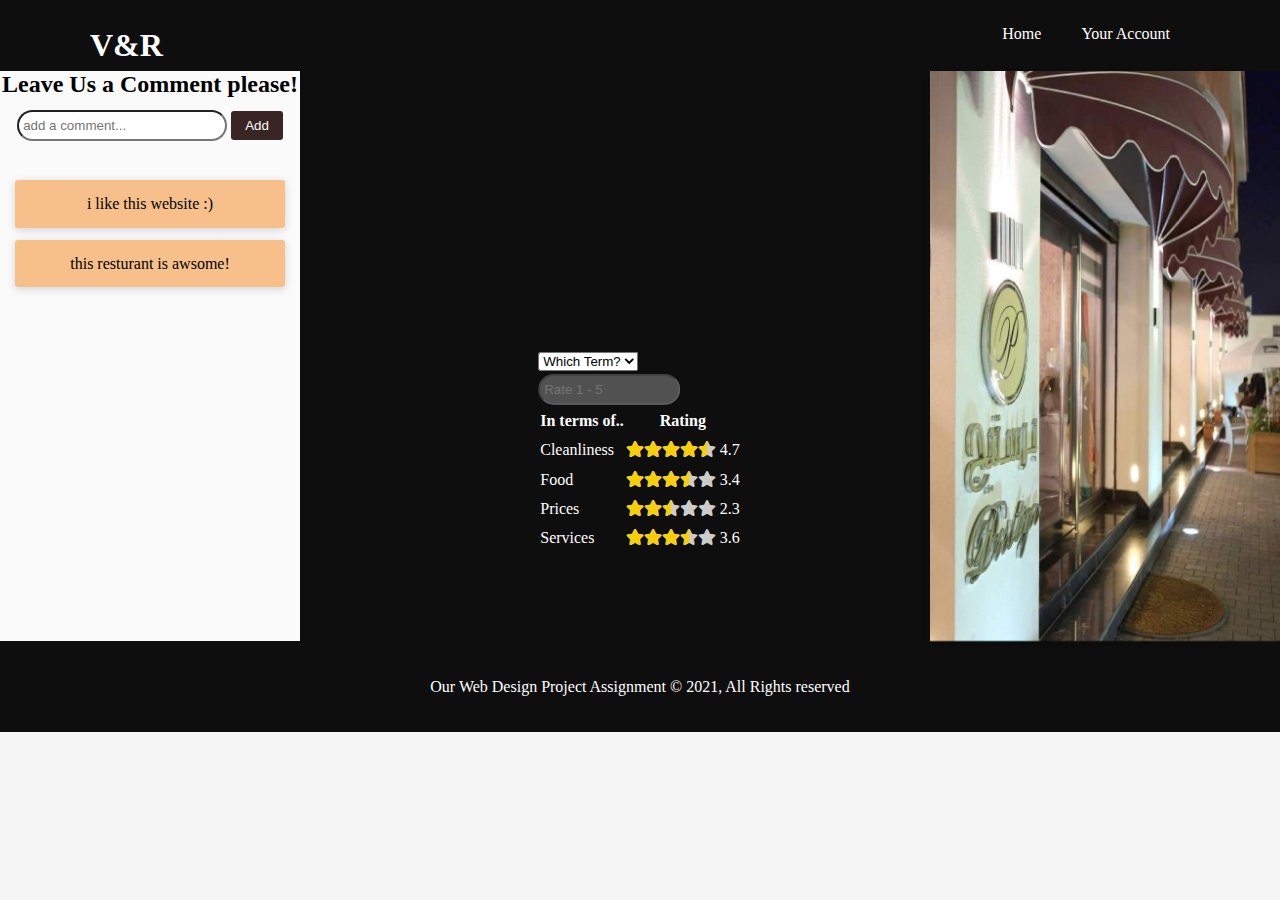
<file: tamplates/presteej.html>
<!DOCTYPE html>
<html lang="en">
<head>
    <meta charset="UTF-8">
    <meta http-equiv="X-UA-Compatible" content="IE=edge">
    <meta name="viewport" content="width=device-width, initial-scale=1.0">
    <link rel="stylesheet" href="/css/mainStyle.css">
    <link rel="stylesheet" href="/css/flip.css">
    <link rel="stylesheet" href="/css/restaurants.css">
    <link rel="stylesheet" href="/css/styleOFcomments.css">
    <link rel="stylesheet" href="/css/styleOFrating.css">
    <link href="https://use.fontawesome.com/releases/v5.0.8/css/all.css" rel="stylesheet">
    <link rel="stylesheet" href="https://cdn.jsdelivr.net/npm/bootstrap@4.6.0/dist/css/bootstrap.min.css" integrity="sha384-B0vP5xmATw1+K9KRQjQERJvTumQW0nPEzvF6L/Z6nronJ3oUOFUFpCjEUQouq2+l" crossorigin="anonymous">
    <title>Presteej - برستيج</title>
</head>
<body>
    <nav id="navbar">
        <div class="container">
          <h1 class="logo"><a href="/tamplates/index.html" style="text-decoration: none;">V&R</a> </h1> 
          <ul>
              <li><a href="/tamplates/index.html" style="text-decoration: none;">Home</a></li>
              <li><a href="/tamplates/your_account.html" style="text-decoration: none;">Your Account</a></li>
        </ul> 
        </div>
    </nav>  

   <div id="presteej-container">

          <section id="presteej-showcase">
              <div id="aboutpresteej" class="aboutpresteej">
                  <div class="flip-card">
                      <div class="flip-card-inner">
                        <div class="flip-card-front">
                          <img src="../images/pr.jpg" alt="Avatar" style="width:350px;height:570px;">
                        </div>
                        <div class="flip-card-back">
                          <h1>Presteej - برستيج</h1> 
                          <p>Lorem ipsum dolor sit amet consectetur adipisicing elit. Nam voluptas tempore exercitationem enim 
                              error reprehenderit, amet atque laborum aperiam nulla dolorem debitis quas qui. Nulla illo sint atque 
                                                      laudantium delectus?</p>
                        </div>
                      </div>
                    </div> 
              </div>
          </section>
          <section id="rating-commentsOfpresteej" class="rating-commentsOfpresteej">
              <div id="ratingpresteej" class="ContainerOfrating">  
                <div class="form-group">
                  <select id="term-select" class="form-control custom-select">
                      <option value="0" disabled selected>Which Term?</option>
                      <option value="Cleanliness">Cleanliness</option>
                      <option value="Food">Food</option>
                      <option value="Prices">Prices</option>
                      <option value="Services">Services</option>
                  </select>
                </div>
                <div class="form-group">
                  <input type="number" id="rating-control" class="form-control" step="0.1" max="5" placeholder="Rate 1 - 5" disabled>
                </div>
                <table class="table table-striped">
                      <thead>
                        <tr>
                          <th>In terms of..</th>
                          <th>Rating</th>
                        </tr>
                      </thead>
                      <tbody>
                          <tr class="Cleanliness">
                            <td>Cleanliness</td>
                            <td>
                              <div class="stars-outer">
                                <div class="stars-inner"></div>
                              </div>
                              <span class="number-rating"></span>
                            </td>
                          </tr>
                          <tr class="Food">
                            <td>Food</td>
                            <td>
                              <div class="stars-outer">
                                <div class="stars-inner"></div>
                              </div>
                              <span class="number-rating"></span>
                            </td>
                          </tr>
                          <tr class="Prices">
                            <td>Prices</td>
                            <td>
                              <div class="stars-outer">
                                <div class="stars-inner"></div>
                              </div>
                              <span class="number-rating"></span>
                            </td>
                          </tr>
                          <tr class="Services">
                            <td>Services</td>
                            <td>
                              <div class="stars-outer">
                                <div class="stars-inner"></div>
                              </div>
                              <span class="number-rating"></span>
                            </td>
                          </tr>
                      </tbody>
                </table>
        </div>

            <div class="containerOFcomments">
              <h2>Leave Us a Comment please!</h2>
                <div class="add-comments">
                    <input id="add" type="text" placeholder="add a comment...">
                    <button id="btn">Add</button>
                </div>
                <div class="comments-list">
                    <ul id="list">
                        <li>i like this website :)</li>
                        <li>this resturant is awsome!</li>
                    </ul>
                </div>
        </section>
    </div>


    <!--* Footer *-->
    <footer id="main-footer">
         <p>Our Web Design Project Assignment &copy; 2021, All Rights reserved</p>
    </footer>

    <!--* JavaScript Files Links *-->
    <script src="/js/comments.js"></script>
    <script src="/js/rating.js"></script>
</body>
</html>
</file>
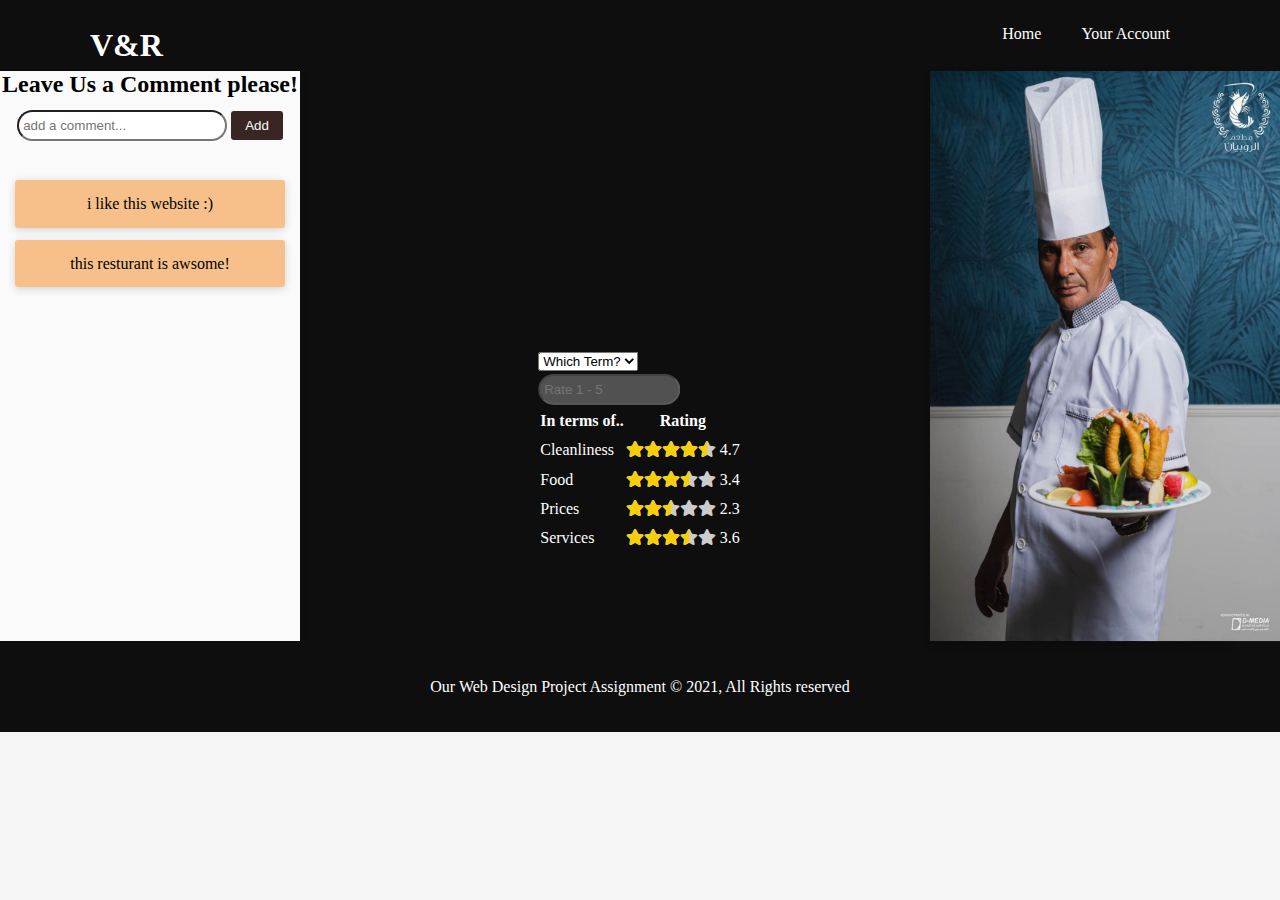
<file: tamplates/roubian.html>
<!DOCTYPE html>
<html lang="en">
<head>
    <meta charset="UTF-8">
    <meta http-equiv="X-UA-Compatible" content="IE=edge">
    <meta name="viewport" content="width=device-width, initial-scale=1.0">
    <link rel="stylesheet" href="/css/mainStyle.css">
    <link rel="stylesheet" href="/css/flip.css">
    <link rel="stylesheet" href="/css/restaurants.css">
    <link rel="stylesheet" href="/css/styleOFcomments.css">
    <link rel="stylesheet" href="/css/styleOFrating.css">
    <link href="https://use.fontawesome.com/releases/v5.0.8/css/all.css" rel="stylesheet">
    <link rel="stylesheet" href="https://cdn.jsdelivr.net/npm/bootstrap@4.6.0/dist/css/bootstrap.min.css" integrity="sha384-B0vP5xmATw1+K9KRQjQERJvTumQW0nPEzvF6L/Z6nronJ3oUOFUFpCjEUQouq2+l" crossorigin="anonymous">
    <title>Roubian - الروبيان</title>
</head>
<body>
    <nav id="navbar">
        <div class="container">
          <h1 class="logo"><a href="/tamplates/index.html" style="text-decoration: none;">V&R</a> </h1> 
          <ul>
              <li><a href="/tamplates/index.html" style="text-decoration: none;">Home</a></li>
              <li><a href="/tamplates/your_account.html" style="text-decoration: none;">Your Account</a></li>
        </ul> 
        </div>
    </nav>  

   <div id="roubian-container">

          <section id="roubian-showcase">
              <div id="aboutroubian" class="aboutroubian">
                  <div class="flip-card">
                      <div class="flip-card-inner">
                        <div class="flip-card-front">
                          <img src="../images/ro2.jpg" alt="Avatar" style="width:350px;height:570px;">
                        </div>
                        <div class="flip-card-back">
                          <h1>Roubian - الروبيان</h1> 
                          <p>Lorem ipsum dolor sit amet consectetur adipisicing elit. Nam voluptas tempore exercitationem enim 
                              error reprehenderit, amet atque laborum aperiam nulla dolorem debitis quas qui. Nulla illo sint atque 
                                                      laudantium delectus?</p>
                        </div>
                      </div>
                    </div> 
              </div>
          </section>
          <section id="rating-commentsOfroubian" class="rating-commentsOfroubian">
              <div id="ratingroubian" class="ContainerOfrating">
                <div class="form-group">
                  <select id="term-select" class="form-control custom-select">
                      <option value="0" disabled selected>Which Term?</option>
                      <option value="Cleanliness">Cleanliness</option>
                      <option value="Food">Food</option>
                      <option value="Prices">Prices</option>
                      <option value="Services">Services</option>
                  </select>
                </div>
                <div class="form-group">
                  <input type="number" id="rating-control" class="form-control" step="0.1" max="5" placeholder="Rate 1 - 5" disabled>
                </div>
                <table class="table table-striped">
                      <thead>
                        <tr>
                          <th>In terms of..</th>
                          <th>Rating</th>
                        </tr>
                      </thead>
                      <tbody>
                          <tr class="Cleanliness">
                            <td>Cleanliness</td>
                            <td>
                              <div class="stars-outer">
                                <div class="stars-inner"></div>
                              </div>
                              <span class="number-rating"></span>
                            </td>
                          </tr>
                          <tr class="Food">
                            <td>Food</td>
                            <td>
                              <div class="stars-outer">
                                <div class="stars-inner"></div>
                              </div>
                              <span class="number-rating"></span>
                            </td>
                          </tr>
                          <tr class="Prices">
                            <td>Prices</td>
                            <td>
                              <div class="stars-outer">
                                <div class="stars-inner"></div>
                              </div>
                              <span class="number-rating"></span>
                            </td>
                          </tr>
                          <tr class="Services">
                            <td>Services</td>
                            <td>
                              <div class="stars-outer">
                                <div class="stars-inner"></div>
                              </div>
                              <span class="number-rating"></span>
                            </td>
                          </tr>
                      </tbody>
                </table>
        </div>

            <div class="containerOFcomments">
              <h2>Leave Us a Comment please!</h2>
                <div class="add-comments">
                    <input id="add" type="text" placeholder="add a comment...">
                    <button id="btn">Add</button>
                </div>
                <div class="comments-list">
                    <ul id="list">
                        <li>i like this website :)</li>
                        <li>this resturant is awsome!</li>
                    </ul>
                </div>
        </section>
    </div>


    <!--* Footer *-->
    <footer id="main-footer">
         <p>Our Web Design Project Assignment &copy; 2021, All Rights reserved</p>
    </footer>

    <!--* JavaScript Files Links *-->
    <script src="/js/comments.js"></script>
    <script src="/js/rating.js"></script>
</body>
</html>
</file>
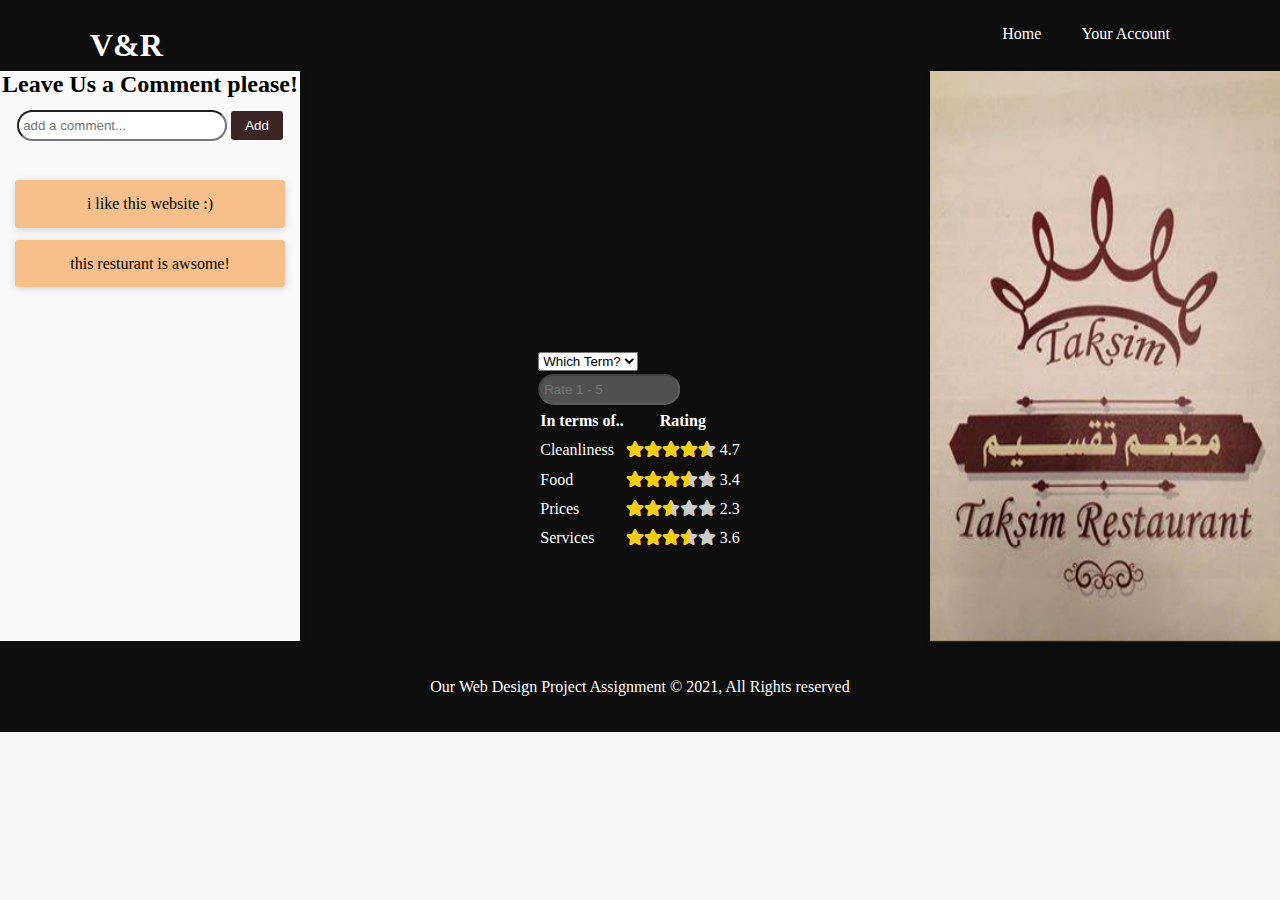
<file: tamplates/taqseem.html>
<!DOCTYPE html>
<html lang="en">
<head>
    <meta charset="UTF-8">
    <meta http-equiv="X-UA-Compatible" content="IE=edge">
    <meta name="viewport" content="width=device-width, initial-scale=1.0">
    <link rel="stylesheet" href="/css/mainStyle.css">
    <link rel="stylesheet" href="/css/flip.css">
    <link rel="stylesheet" href="/css/restaurants.css">
    <link rel="stylesheet" href="/css/styleOFcomments.css">
    <link rel="stylesheet" href="/css/styleOFrating.css">
    <link href="https://use.fontawesome.com/releases/v5.0.8/css/all.css" rel="stylesheet">
    <link rel="stylesheet" href="https://cdn.jsdelivr.net/npm/bootstrap@4.6.0/dist/css/bootstrap.min.css" integrity="sha384-B0vP5xmATw1+K9KRQjQERJvTumQW0nPEzvF6L/Z6nronJ3oUOFUFpCjEUQouq2+l" crossorigin="anonymous">
    <title>Taqseem - تقسيم</title>
</head>
<body>
    <nav id="navbar">
        <div class="container">
          <h1 class="logo"><a href="/tamplates/index.html" style="text-decoration: none;">V&R</a> </h1> 
          <ul>
              <li><a href="/tamplates/index.html" style="text-decoration: none;">Home</a></li>
              <li><a href="/tamplates/your_account.html" style="text-decoration: none;">Your Account</a></li>
        </ul> 
        </div>
    </nav>  

   <div id="taqseem-container">

          <section id="taqseem-showcase">
              <div id="abouttaqseem" class="abouttaqseem">
                  <div class="flip-card">
                      <div class="flip-card-inner">
                        <div class="flip-card-front">
                          <img src="../images/taq.jpg" alt="Avatar" style="width:350px;height:570px;">
                        </div>
                        <div class="flip-card-back">
                          <h1>Taqseem - تقسيم</h1> 
                          <p>Lorem ipsum dolor sit amet consectetur adipisicing elit. Nam voluptas tempore exercitationem enim 
                              error reprehenderit, amet atque laborum aperiam nulla dolorem debitis quas qui. Nulla illo sint atque 
                                                      laudantium delectus?</p>
                        </div>
                      </div>
                    </div> 
              </div>
          </section>
          <section id="rating-commentsOftaqseem" class="rating-commentsOftaqseem">
            <div id="ratingtaqseem" class="ContainerOfrating">
              <div class="form-group">
                <select id="term-select" class="form-control custom-select">
                    <option value="0" disabled selected>Which Term?</option>
                    <option value="Cleanliness">Cleanliness</option>
                    <option value="Food">Food</option>
                    <option value="Prices">Prices</option>
                    <option value="Services">Services</option>
                </select>
              </div>
              <div class="form-group">
                <input type="number" id="rating-control" class="form-control" step="0.1" max="5" placeholder="Rate 1 - 5" disabled>
              </div>
              <table class="table table-striped">
                    <thead>
                      <tr>
                        <th>In terms of..</th>
                        <th>Rating</th>
                      </tr>
                    </thead>
                    <tbody>
                        <tr class="Cleanliness">
                          <td>Cleanliness</td>
                          <td>
                            <div class="stars-outer">
                              <div class="stars-inner"></div>
                            </div>
                            <span class="number-rating"></span>
                          </td>
                        </tr>
                        <tr class="Food">
                          <td>Food</td>
                          <td>
                            <div class="stars-outer">
                              <div class="stars-inner"></div>
                            </div>
                            <span class="number-rating"></span>
                          </td>
                        </tr>
                        <tr class="Prices">
                          <td>Prices</td>
                          <td>
                            <div class="stars-outer">
                              <div class="stars-inner"></div>
                            </div>
                            <span class="number-rating"></span>
                          </td>
                        </tr>
                        <tr class="Services">
                          <td>Services</td>
                          <td>
                            <div class="stars-outer">
                              <div class="stars-inner"></div>
                            </div>
                            <span class="number-rating"></span>
                          </td>
                        </tr>
                    </tbody>
              </table>
      </div>

            <div class="containerOFcomments">
              <h2>Leave Us a Comment please!</h2>
                <div class="add-comments">
                    <input id="add" type="text" placeholder="add a comment...">
                    <button id="btn">Add</button>
                </div>
                <div class="comments-list">
                    <ul id="list">
                        <li>i like this website :)</li>
                        <li>this resturant is awsome!</li>
                    </ul>
                </div>
        </section>
    </div>


    <!--* Footer *-->
    <footer id="main-footer">
      <p>Our Web Design Project Assignment &copy; 2021, All Rights reserved</p>
     </footer>

    <!--* JavaScript Files Links *-->
    <script src="/js/comments.js"></script>
    <script src="/js/rating.js"></script>
</body>
</html>
</file>
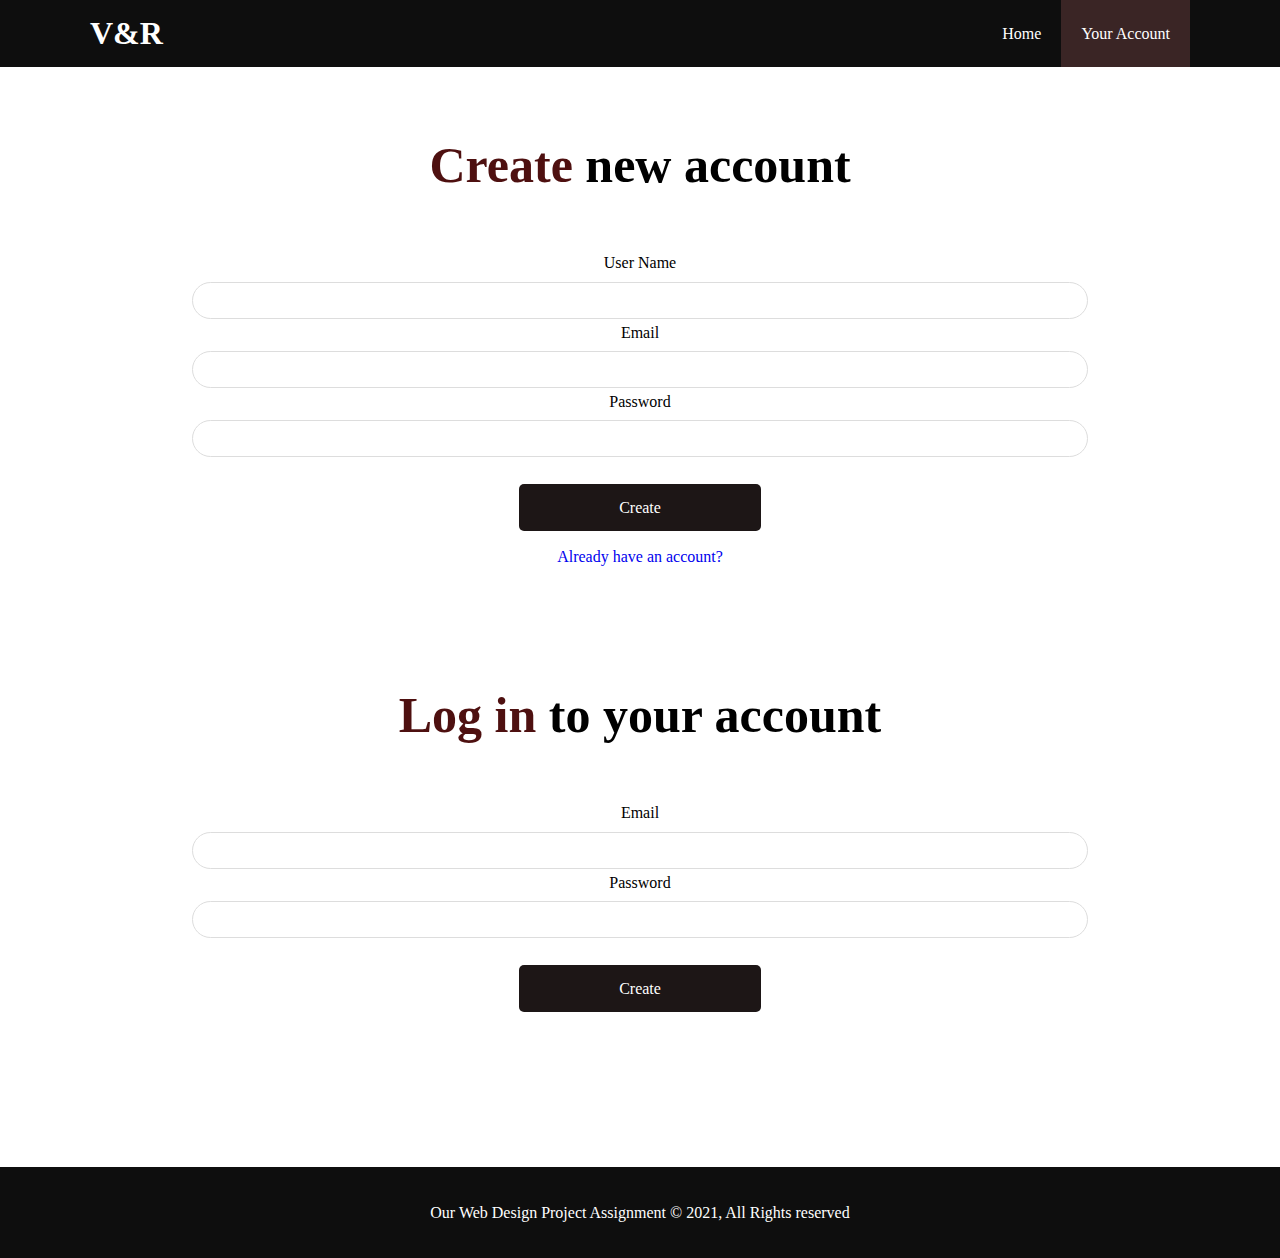
<file: tamplates/your_account.html>
<!DOCTYPE html>
<html lang="en">
    <link rel="stylesheet" href="/css/mainStyle.css">
    <link rel="stylesheet" href="/css/accountStyle.css">
    <title>Your Account</title>
<head>
    <meta charset="UTF-8">
    <meta http-equiv="X-UA-Compatible" content="IE=edge">
    <meta name="viewport" content="width=device-width, initial-scale=1.0">
    <title>Your Account</title>
</head>
<body>
    
    <!--* Navbar *-->
    <nav id="navbar">
        <div class="container">
            <h1 class="logo"><a href="/tamplates/index.html">V&R</a> </h1> 
            <ul>
                <li><a href="/tamplates/index.html">Home</a></li>
                <li><a class="current"  href="/tamplates/your_account.html">Your Account</a></li>
            </ul> 
        </div>
    </nav>

    <!--* Show Case Of Account Page *-->
    <div id="showcase-account">
        <section id="create-account" class="create-account">
                <h1> <a class="special-text">Create</a> new account</h1> 
                <form class="form-content">             
                        <label for="user namr">User Name</label>
                        <input type="text" name="user name" />

                        <label for="email">Email</label>
                        <input type="text" name="email" id="email">

                        <label for="password">Password</label>
                        <input type="password" name="password" id="password">
                        <br> <br>
                    <a class="account-button" >Create</a>
                    <p> <a href="#log-in">Already have an account?</a> </p>
                </form>
        </section>
        <section id="log-in" class="log-in">
            <h1> <a class="special-text">Log in</a> to your account</h1>
            <form class="form-content">
                    <label for="email">Email</label>
                    <input type="text" name="email" id="email">

                    <label for="password">Password</label>
                    <input type="password" name="password" id="password">
                    <br> <br>
                <a class="account-button" >Create</a>
            </form>
        </section> 
    </div>
   

    <div class="clr"></div>

    <!--* Footer *-->
    <footer id="main-footer">
     <p>Our Web Design Project Assignment &copy; 2021, All Rights reserved</p>
    </footer>
</body>
</html>
</file>
<file: css/indexStyle.css>
/* Index showcase */
#showcase{
    background: #333 url('../images/class.jpg')  
    no-repeat center center/cover;
    height: 100vh;
    color: #fff;
    text-align: center;
    /* background-color: rgba(0, 0, 0, 1); */
}

.showcase-content h1{
    font-size: 65px;
    line-height: 1.2em;
    padding: 13px 20px;
    text-align: center;
    display: inline-block;
}
.showcase-content input{
        padding: 10px 15px;
        font-size: 18px;
        
}
#showcase .showcase-content{
    height: 100%;
    text-align: center;
    padding-top: 170px;
}
#showcase .showcase-content p{
    line-height: 1.7;
    font-size: 20px;
    text-align: center;
    color: #fff;
}


/* resturants sections */
#presteej-taqseem-karamBirout{
    height: 650px;
    background-color: rgb(14, 14, 14);
}
#presteej-taqseem-karamBirout .karamBirout{
    text-align: center;
    padding-top: 235px;
    float: right;
    width: 33.3%;
    background: url('../images/ka2.jpg') no-repeat center center/cover;
    min-height: 100%;
    border-radius: 333.333%;
    color: rgb(29, 22, 22);
    font-size: large
}
#presteej-taqseem-karamBirout .presteej{
    text-align: center;
    padding-top: 235px;
    float:left;
    width: 33.3%;
    background: url('../images/pr2.jpg') no-repeat center center/cover;
    min-height: 100%;
    border-radius: 333.333%;
    color: rgb(29, 22, 22);
    font-size: large
}  
#presteej-taqseem-karamBirout .taqseem{
    text-align: center;
    padding-top: 235px;
    float:left;
    width: 33.3%;
    background: url('../images/taq1.jpg') no-repeat center center/cover;
    min-height: 100%;
    border-radius: 333.333%;
    color: rgb(29, 22, 22);
    font-size: large
}

#abulaila-fornello-roubian{
    height: 650px;
    background-color: rgb(204, 164, 112);
}
#abulaila-fornello-roubian .abulaila{
    color: rgb(14, 14, 14);
    text-align: center;
    padding-top: 235px;
    float: left;
    width: 33.3%;
    background: url('../images/abu.jpg') no-repeat center center/cover;
    min-height: 100%;
    border-radius: 333.333%;
}
#abulaila-fornello-roubian .fornello{
    color: rgb(14, 14, 14);
    text-align: center;
    padding-top: 235px;
    float: left;
    width: 33.3%;
    background: url('../images/frn1.jpg') no-repeat center center/cover;
    min-height: 100%;
    border-radius: 333.333%;
}
#abulaila-fornello-roubian .roubian{
    color: rgb(14, 14, 14);
    text-align: center;
    padding-top: 235px;
    float: right;
    width: 33.3%;
    background: url('../images/ro4.jpg') no-repeat center center/cover;
    min-height: 100%;
    border-radius: 333.333%;
}
#atHome-laRambla{
    height: 650px;
    background-color: rgb(14, 14, 14);
}
#atHome-laRambla .atHome{
    color: #fff;
    text-align: center;
    padding-top: 235px;
    float: right;
    width: 50%;
    background: url('../images/at4.jpg') no-repeat center center/cover;
    min-height: 100%;
    border-radius: 500px;
}
#atHome-laRambla .laRambla{
    color: #fff;
    text-align: center;
    padding-top: 235px;
    float: left;
    width: 50%;
    background: url('../images/la2.jpg') no-repeat center center/cover;
    min-height: 100%;
    /* position: relative; */
    border-radius: 500px;
}
#mozart-eleanor{
    height: 650px;
    background-color: rgb(204, 164, 112);
}
#mozart-eleanor .mozart{
    text-align: center;
    padding-top: 235px;
    float: right;
    width: 50%;
    background: url('../images/moz2.jpg') no-repeat center center/cover;
    min-height: 100%;
    position: relative;
    color: rgb(29, 22, 22);
    font-size: large; 
    border-radius: 50%;
}
#mozart-eleanor .eleanor{
    text-align: center;
    padding-top: 235px;
    float: left;
    width: 50%;
    background: url('../images/ele1.jpg') no-repeat center center/cover;
    min-height: 100%;
    position: relative;
    color: rgb(29, 22, 22);
    font-size: large;
    border-radius: 50%;
}
</file>
<file: css/flip.css>
/* flip */
.flip-card {
    width: 300px;
    height: 100px;
    perspective: 1000px;
    float: right;
    margin: 0 50px;
  }
  .flip-card-inner {
    position: relative;
    width: 100%;
    height: 570%;
    text-align: center;
    transition: transform 0.6s;
    transform-style: preserve-3d;
    box-shadow: 0 4px 8px 0 rgba(0,0,0,0.2);
}
  .flip-card:hover .flip-card-inner {
    transform: rotateY(180deg);
  }
  .flip-card-front, .flip-card-back {
    position: absolute;
    width: 100%;
    height: 100%;
    -webkit-backface-visibility: hidden;
    backface-visibility: hidden;
  }
  .flip-card-back {
    background-color: white ;
    color: rgb(14, 14, 14);
    transform: rotateY(180deg);
    padding-top: 150px;
  }
  .flip-card-back h1{
    padding: 19px;
  }
</file>
<file: css/restaurants.css>
#eleanor-container, #abulaila-container, #atHome-container, 
#fornello-container, #karamBirout-container, #laRambla-container, #mozart-container,
 #presteej-container, #roubian-container, #taqseem-container{
    height: 570px;
    background-color: rgb(14, 14, 14);
}
</file>
<file: css/styleOFcomments.css>
/* @import url('https://fonts.googleapis.com/css?family=Nunito&display=swap'); */


*{
    margin: 0;
    padding: 0;
    outline: 0;
}

body{
    background-color: #f5f5f5;
}

.containerOFcomments{
    background-color: #fafafa;
    box-shadow: 0 2px 8px rgba(0,0,0,.16);
    width: 300px;
    height: 570px;
    text-align: center;
    /* font-family:'Courier New', Courier, monospace; */
    /* padding-left: 30px; */

}

h1{
    margin: 12px 0;
}

.add-comments{
    margin: 12px 0;
}

input{
    padding: 6px 4px;
    width: 70%;
}

button{
    padding: 7px 14px;
    background-color: rgb(58, 37, 37);
    border: none;
    border-radius: 3px;
    color: #fafafa;

}

.comments-list{
    height: 450px;
    overflow-y: scroll
}

.comments-list ul{
    padding: 15px;
}

.comments-list ul li{
    list-style: none;
    padding: 10px 5px;
    background-color: #f7c08a;
    margin: 12px 0;
    box-shadow: 0 2px 8px rgba(0,0,0,.16);
    border-radius: 3px;
    transition: .4s;
}


button:hover{
    background-color:#f7c08a ;
    cursor: pointer;
}
</file>
<file: css/styleOFrating.css>
.ContainerOfrating{
  float: right;
  box-sizing: border-box;
  /*الاربعة الاخيرات مع بعض يخلو المكون يكون في النص */
  position: absolute;
  top: 50%;
  left: 50%;
  transform: translate(-50%, -50%);
  color: #fff;
  
}
.stars-outer {
    position: relative;
    display: inline-block;
  }
  
  .stars-inner {
    position: absolute;
    top: 0;
    left: 0;
    white-space: nowrap;
    overflow: hidden;
    width: 0;
  }
  
  .stars-outer::before {
    content: "\f005 \f005 \f005 \f005 \f005";
    font-family: 'font awesome 5 free';
    font-weight: 900;
    color: #ccc;
  }
  
  .stars-inner::before {
    content: "\f005 \f005 \f005 \f005 \f005";
    font-family: "Font Awesome 5 Free";
    font-weight: 900;
    color: #f8ce0b;
  }
  
  /* .ContainerOfrating{
    background-color: rgba(0, 0, 0, 0.4);
  } */
</file>
<file: css/accountStyle.css>
/* Account */
.special-text{
    color:rgb(78, 16, 16) ;
}
#showcase-account {
    color: black;
    text-align: center;
}
#showcase-account .create-account{
    height: 550px;
    padding-top: 55px;
}
#showcase-account .log-in{
    height: 550px;
    padding-top: 55px;
}
.log-in h1 , .create-account h1{
    padding-top: 30px;
    font-size: 50px
}
.log-in .form-content,
.create-account .form-content{
    padding-top: 70px; 
}
#log-in label, 
#create-account label {
    display: block;
    margin-bottom: 5px;
    /* padding: 5px 10px; */
}
#log-in input,
#create-account input{
    padding: 10px;
    border: 1px #ddd solid;
}
#log-in input:focus,
#create-account input:focus{
 outline: none;
 border-color: rgb(255, 139, 139);
}
.account-button{
    background-color: rgb(29, 22, 22);
    color: #fff;
    cursor: pointer;
    padding: 10px 100px; 
    display: inline-block;
    border-radius: 5px;
    
}
.account-button:hover{
    background: rgb(204, 164, 112);
}
</file>
<file: css/mainStyle.css>
/* reset */
*{
    margin: 0;
    padding: 0;
    box-sizing:border-box; 
}

/* main styling */
html,body{
    font-family: 'Playfair Display', serif;
    line-height: 1.7em;
}

a{
    text-decoration: none;
}

p{
    margin: 0.75rem 0;
}

.container{
    margin: auto;
    /* الماكس ويذ تخلي اللوقو توقف عند مكان معين معاش تتحرك لما توسعي الصفحة  */
    max-width: 1100px;
}

.button{
        display: inline-block;
        color: #fff;
        background-color: rgb(14, 14, 14);
        padding: 13px 20px;
        border: none;
        border-radius: 5px;
        cursor: pointer;
}
.button:hover{
    background-color:#f7c08a;
    color: rgb(14, 14, 14);
}

 /* navbar  */
#navbar{
    background: rgb(14, 14, 14);
    color:#fff;
    overflow: auto;
    position: sticky;
} 
#navbar a{
    color: #fff;
}
#navbar .logo{
    float: left;
    padding-top: 20px;
}
#navbar ul{
    float: right;
    list-style:none; 
}
#navbar ul li{
    float: left;
}
#navbar ul li a{
    display: block;
    padding:20px;
    text-align: center;
}
#navbar ul li a:hover,
#navbar ul li a.current {
    background: rgb(58, 37, 37);
    color: #fff;
}

input{
    padding: 6px 4px;
    width: 70%;
    border-radius: 20px;
} 

#h1dark{
    color: rgb(255, 255, 255);
}
#h1light{
    color: #ffc790;
    opacity: 0.7;
} 




/* footer */
#main-footer{
    text-align: center;
    background: rgb(14, 14, 14);
    color: #fff;
    padding: 20px;
}
</file>
